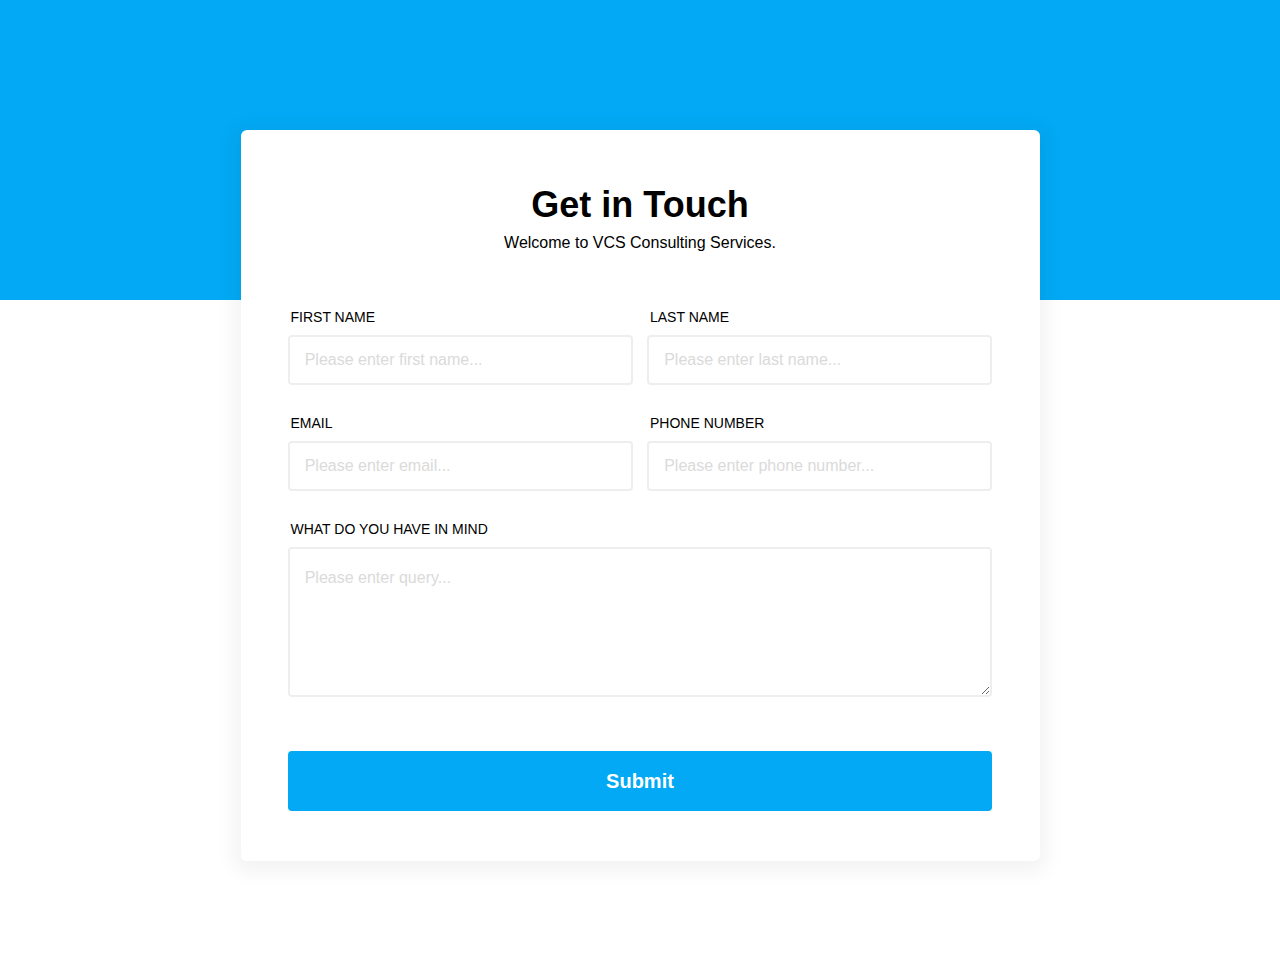
<file: contact.html>
<!DOCTYPE html>
<html lang="en">
<head>
    <meta charset="UTF-8">
    <meta name="viewport" content="width=device-width, initial-scale=1.0">
    <title>VCS Contact form</title>
    <link rel="stylesheet" href="contact.css">
    <link rel="stylesheet" href="responsive.css">
</head>
<body>
    <div class="contact_us_2">
        <div class="responsive-container-block big-container">
          <div class="blueBG"></div>
          <div class="responsive-container-block container">
            <form class="form-box" action="https://api.web3forms.com/submit" method="POST">
              <!-- Required Web3Forms fields -->
              <input type="hidden" name="access_key" value="04197d4b-3f8b-49df-b1d1-d9cf32ea26f7">
              

              <div class="container-block form-wrapper">
                <p class="text-blk contactus-head">Get in Touch</p>
                <p class="text-blk contactus-subhead">Welcome to VCS Consulting Services.</p>
                <div class="responsive-container-block">
                  <div class="responsive-cell-block wk-ipadp-6 wk-tab-12 wk-mobile-12 wk-desk-6" id="i10mt">
                    <p class="text-blk input-title">FIRST NAME</p>
                    <input class="input" id="ijowk" name="first_name" placeholder="Please enter first name..." required>
                  </div>
                  <div class="responsive-cell-block wk-desk-6 wk-ipadp-6 wk-tab-12 wk-mobile-12">
                    <p class="text-blk input-title">LAST NAME</p>
                    <input class="input" id="indfi" name="last_name" placeholder="Please enter last name..." required>
                  </div>
                  <div class="responsive-cell-block wk-desk-6 wk-ipadp-6 wk-tab-12 wk-mobile-12">
                    <p class="text-blk input-title">EMAIL</p>
                    <input class="input" id="ipmgh" name="email" placeholder="Please enter email..." required>
                  </div>
                  <div class="responsive-cell-block wk-desk-6 wk-ipadp-6 wk-tab-12 wk-mobile-12">
                    <p class="text-blk input-title">PHONE NUMBER</p>
                    <input class="input" id="imgis" name="phone" placeholder="Please enter phone number...">
                  </div>
                  <div class="responsive-cell-block wk-tab-12 wk-mobile-12 wk-desk-12 wk-ipadp-12" id="i634i">
                    <p class="text-blk input-title">WHAT DO YOU HAVE IN MIND</p>
                    <textarea class="textinput" id="i5vyy" name="message" placeholder="Please enter query..."></textarea>
                  </div>
                </div>
                <button class="submit-btn" type="submit">Submit</button>
              </div>
             
            </form>
          </div>
        </div>
      </div>
</body>
</html>
</file>
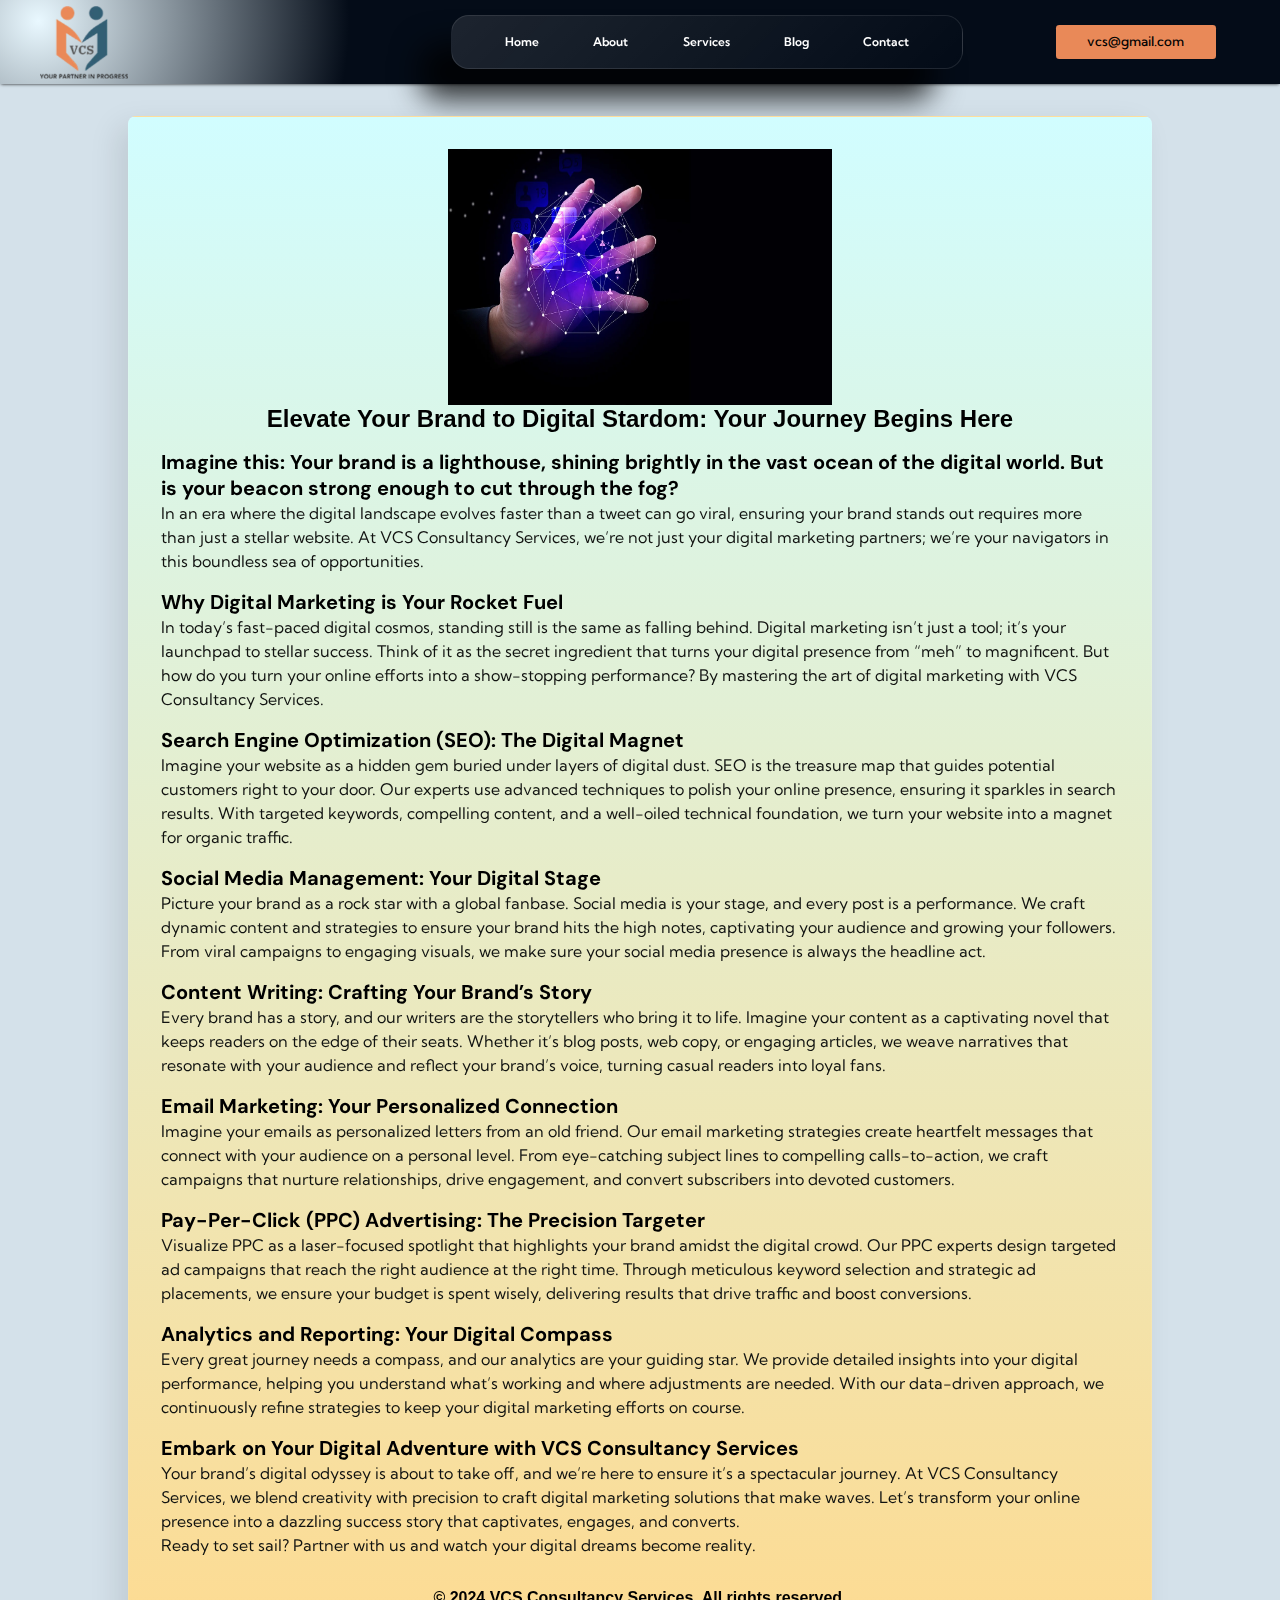
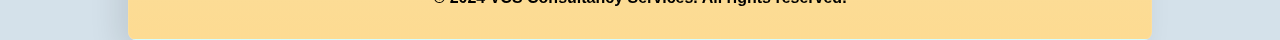
<file: dmblog.html>
<!DOCTYPE html>
<html lang="en">
<head>
    <meta charset="UTF-8">
    <meta name="viewport" content="width=device-width, initial-scale=1.0">
    <title>blog/digital marketing</title>
    <link rel="stylesheet" href="dmblog.css">
    <link
        href="https://fonts.googleapis.com/css2?family=Inter:ital,opsz,wght@0,14..32,100..900;1,14..32,100..900&display=swap"
        rel="stylesheet">
     <link href="https://fonts.googleapis.com/css2?family=Kumbh+Sans:wght@100..900&display=swap" rel="stylesheet">
     <link
        href="https://fonts.googleapis.com/css2?family=DM+Sans:ital,opsz,wght@0,9..40,100..1000;1,9..40,100..1000&display=swap"
        rel="stylesheet">
        <link rel="stylesheet" href="https://cdnjs.cloudflare.com/ajax/libs/font-awesome/6.6.0/css/all.min.css" integrity="sha512-Kc323vGBEqzTmouAECnVceyQqyqdsSiqLQISBL29aUW4U/M7pSPA/gEUZQqv1cwx4OnYxTxve5UMg5GT6L4JJg==" crossorigin="anonymous" referrerpolicy="no-referrer" />
</head>
<body>
    <div class="container">
        <div class="nav_bar">
            <div class="logo">
                <img src="assets/logo 1.webp" alt="">
            </div>
            
            <div class="nav_content">
                <div class="links">
                    <a href="index.html">Home</a>
                    <a href="index.html#about">About</a>
                    <a href="index.html#service">Services</a>
                    <a href="index.html#blog">Blog</a>
                    <a href="index.html#contact">Contact</a>
                    <i class="fa-solid fa-xmark" id="closebtn" onclick=closeMenu()></i>
                </div>
            </div>
            <div class="mail_btn">
                <button>vcs@gmail.com</button>
            </div>
            <div class="hamburger-menu" onclick="toggleMenu()">
                <i class="fa-solid fa-bars"></i>
            </div>
        </div>
        <div class="blog_page">
            <div class="bg">
                <img src="assets/appointment.webp" alt="">
            </div>
            <div class="header">
                <h4>Elevate Your Brand to Digital Stardom: Your Journey Begins Here</h4>
            </div>
            <div class="content">
                <div class="content1">
                    <h4>Imagine this: Your brand is a lighthouse, shining brightly in the vast ocean of the digital world. But is your beacon strong enough to cut through the fog?</h4>
                    <p>In an era where the digital landscape evolves faster than a tweet can go viral, ensuring your brand stands out requires more than just a stellar website. At VCS Consultancy Services, we’re not just your digital marketing partners; we’re your navigators in this boundless sea of opportunities.</p>
                </div>
                <div class="content2">
                    <h4>Why Digital Marketing is Your Rocket Fuel</h4>
                    <p>In today’s fast-paced digital cosmos, standing still is the same as falling behind. Digital marketing isn’t just a tool; it’s your launchpad to stellar success. Think of it as the secret ingredient that turns your digital presence from “meh” to magnificent. But how do you turn your online efforts into a show-stopping performance? By mastering the art of digital marketing with VCS Consultancy Services.</p>
                </div>
                <div class="content3">
                    <h4>Search Engine Optimization (SEO): The Digital Magnet</h4>
                    <p>Imagine your website as a hidden gem buried under layers of digital dust. SEO is the treasure map that guides potential customers right to your door. Our experts use advanced techniques to polish your online presence, ensuring it sparkles in search results. With targeted keywords, compelling content, and a well-oiled technical foundation, we turn your website into a magnet for organic traffic.</p>
                </div>
                <div class="content4">
                    <h4>Social Media Management: Your Digital Stage</h4>
                    <p>Picture your brand as a rock star with a global fanbase. Social media is your stage, and every post is a performance. We craft dynamic content and strategies to ensure your brand hits the high notes, captivating your audience and growing your followers. From viral campaigns to engaging visuals, we make sure your social media presence is always the headline act.</p>
                </div>
                <div class="content5">
                    <h4>Content Writing: Crafting Your Brand’s Story</h4>
                    <p>Every brand has a story, and our writers are the storytellers who bring it to life. Imagine your content as a captivating novel that keeps readers on the edge of their seats. Whether it’s blog posts, web copy, or engaging articles, we weave narratives that resonate with your audience and reflect your brand’s voice, turning casual readers into loyal fans.</p>
                </div>
                <div class="content01">
                    <h4>Email Marketing: Your Personalized Connection</h4>
                    <p>Imagine your emails as personalized letters from an old friend. Our email marketing strategies create heartfelt messages that connect with your audience on a personal level. From eye-catching subject lines to compelling calls-to-action, we craft campaigns that nurture relationships, drive engagement, and convert subscribers into devoted customers.</p>
                </div>
                <div class="content02">
                    <h4>Pay-Per-Click (PPC) Advertising: The Precision Targeter</h4>
                    <p>Visualize PPC as a laser-focused spotlight that highlights your brand amidst the digital crowd. Our PPC experts design targeted ad campaigns that reach the right audience at the right time. Through meticulous keyword selection and strategic ad placements, we ensure your budget is spent wisely, delivering results that drive traffic and boost conversions.</p>
                </div>
                <div class="content03">
                    <h4>Analytics and Reporting: Your Digital Compass</h4>
                    <p>Every great journey needs a compass, and our analytics are your guiding star. We provide detailed insights into your digital performance, helping you understand what’s working and where adjustments are needed. With our data-driven approach, we continuously refine strategies to keep your digital marketing efforts on course.</p>
                </div>
                <div class="content04">
                    <h4>Embark on Your Digital Adventure with VCS Consultancy Services</h4>
                    <p>Your brand’s digital odyssey is about to take off, and we’re here to ensure it’s a spectacular journey. At VCS Consultancy Services, we blend creativity with precision to craft digital marketing solutions that make waves. Let’s transform your online presence into a dazzling success story that captivates, engages, and converts.</p>
                    <p>Ready to set sail? Partner with us and watch your digital dreams become reality.</p>
                </div>
            </div>
            <footer>
                <h4>© 2024 VCS Consultancy Services. All rights reserved.</h4>
            </footer>
        </div>
    </div>
    <script src="script2.js"></script>
</body>
</html>
</file>
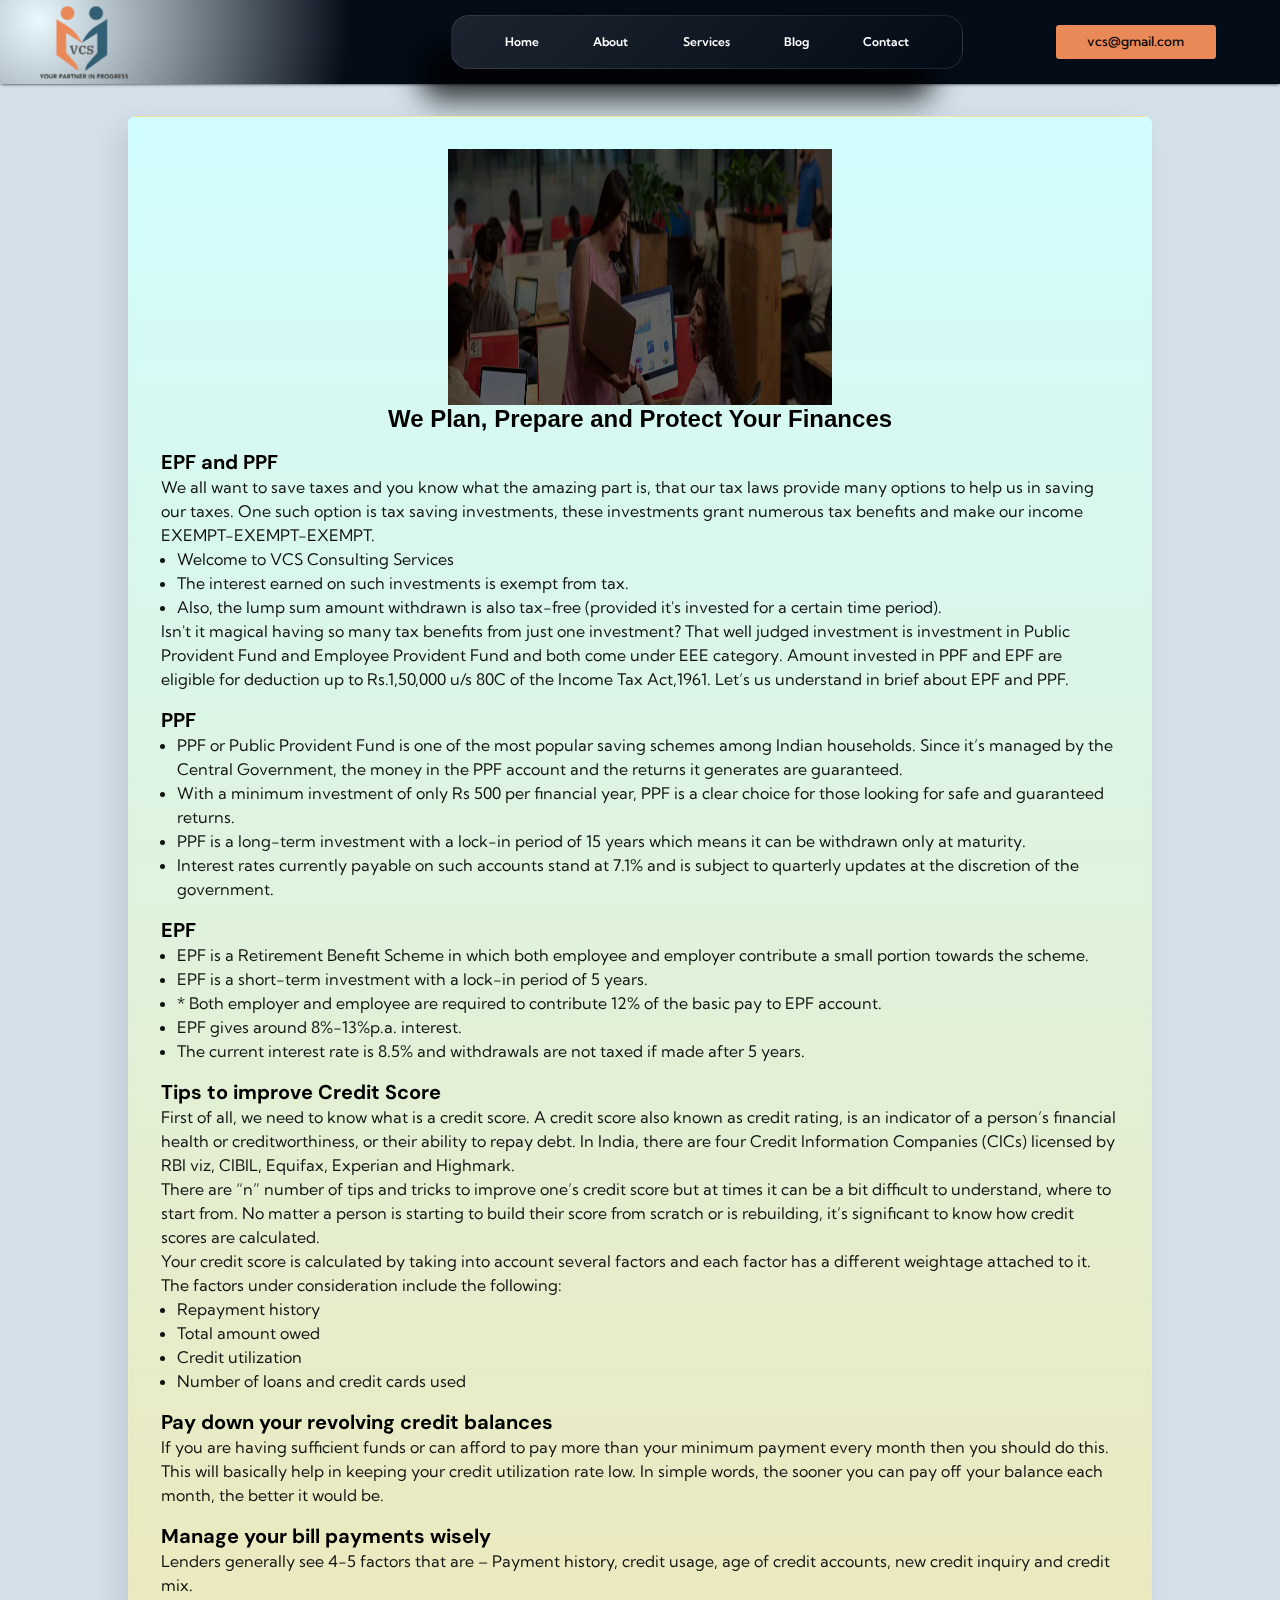
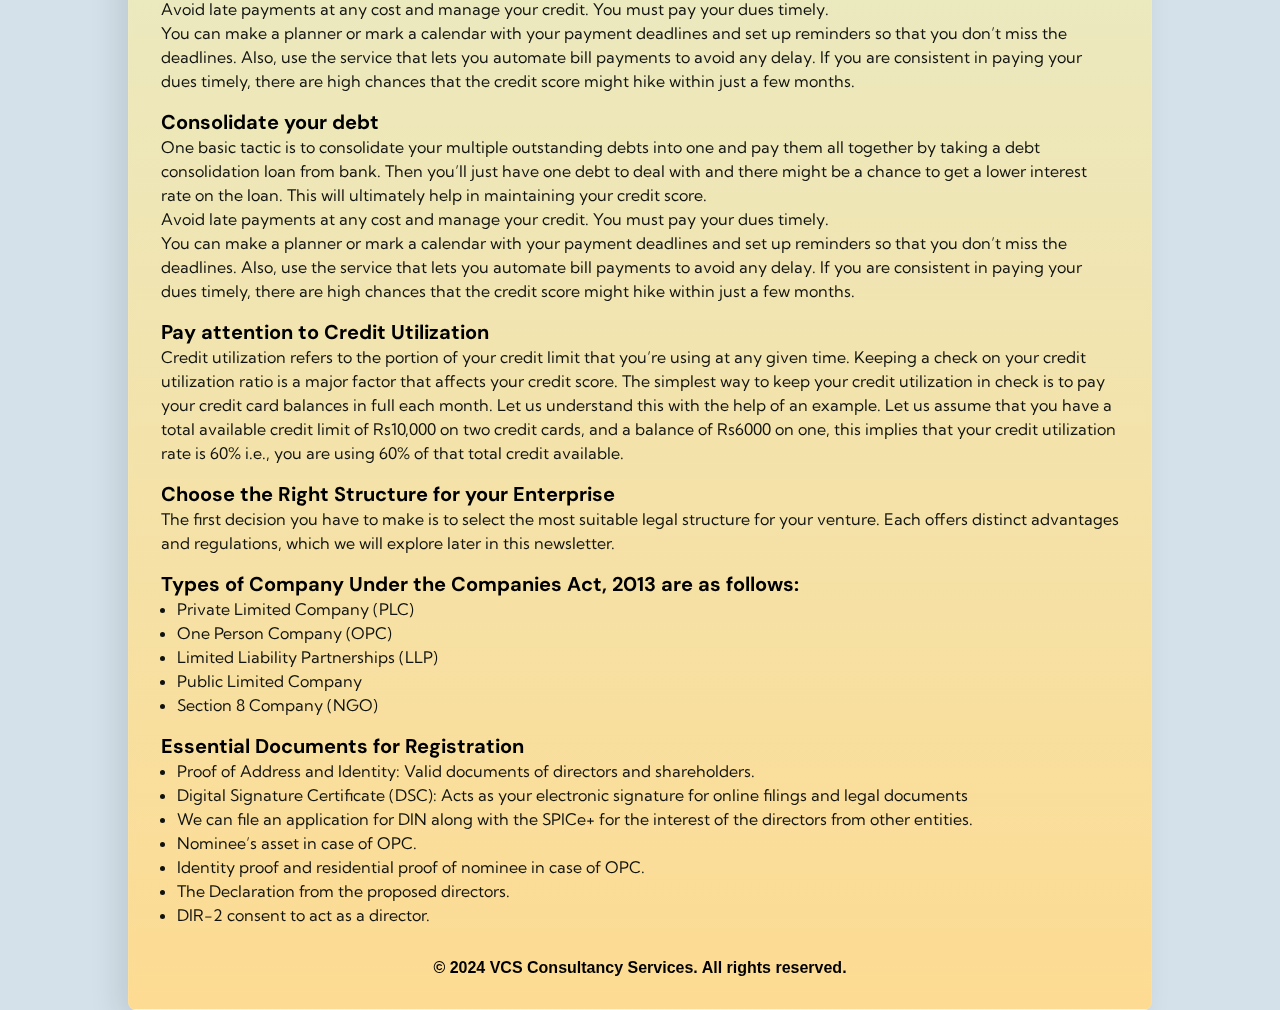
<file: financeblog.html>
<!DOCTYPE html>
<html lang="en">
<head>
    <meta charset="UTF-8">
    <meta name="viewport" content="width=device-width, initial-scale=1.0">
    <title>blog/digital marketing</title>
    <link rel="stylesheet" href="dmblog.css">
    <link
        href="https://fonts.googleapis.com/css2?family=Inter:ital,opsz,wght@0,14..32,100..900;1,14..32,100..900&display=swap"
        rel="stylesheet">
     <link href="https://fonts.googleapis.com/css2?family=Kumbh+Sans:wght@100..900&display=swap" rel="stylesheet">
     <link
        href="https://fonts.googleapis.com/css2?family=DM+Sans:ital,opsz,wght@0,9..40,100..1000;1,9..40,100..1000&display=swap"
        rel="stylesheet">
        <link rel="stylesheet" href="https://cdnjs.cloudflare.com/ajax/libs/font-awesome/6.6.0/css/all.min.css" integrity="sha512-Kc323vGBEqzTmouAECnVceyQqyqdsSiqLQISBL29aUW4U/M7pSPA/gEUZQqv1cwx4OnYxTxve5UMg5GT6L4JJg==" crossorigin="anonymous" referrerpolicy="no-referrer" />
</head>
<body>
    <div class="container">
        <div class="nav_bar">
            <div class="logo">
                <img src="assets/logo 1.webp" alt="">
            </div>
            
            <div class="nav_content">
                <div class="links">
                    <a href="index.html">Home</a>
                    <a href="index.html#about">About</a>
                    <a href="index.html#service">Services</a>
                    <a href="index.html#blog">Blog</a>
                    <a href="index.html#contact">Contact</a>
                    <i class="fa-solid fa-xmark" id="closebtn" onclick=closeMenu()></i>
                </div>
            </div>
            <div class="mail_btn">
                <button>vcs@gmail.com</button>
            </div>
            <div class="hamburger-menu" onclick="toggleMenu()">
                <i class="fa-solid fa-bars"></i>
            </div>
        </div>
        <div class="blog_page">
            <div class="bg">
                <img src="assets/page-bg.webp" alt="">
            </div>
            <div class="header">
                <h4>We Plan, Prepare and Protect Your Finances</h4>
            </div>
            <div class="content">
                <div class="content1">
                    <h4>EPF and PPF</h4>
                    <p>We all want to save taxes and you know what the amazing part is, that our tax laws provide many options to help us in saving our taxes.

                        One such option is tax saving investments, these investments grant numerous tax benefits and make our income EXEMPT-EXEMPT-EXEMPT.</p>
                    <ul>
                        <li>Welcome to VCS Consulting Services</li>
                        <li>The interest earned on such investments is exempt from tax.</li>
                        <li>Also, the lump sum amount withdrawn is also tax-free (provided it's invested for a certain time period).</li>
                        
                    </ul>
                    <p>Isn't it magical having so many tax benefits from just one investment?

                        That well judged investment is investment in Public Provident Fund and Employee Provident Fund and both come under EEE category.
                        
                        Amount invested in PPF and EPF are eligible for deduction up to Rs.1,50,000 u/s 80C of the Income Tax Act,1961.
                        
                        Let’s us understand in brief about EPF and PPF.</p>
                </div>
                <div class="content2">
                    <h4>PPF</h4>
                    <ul>
                        <li>PPF or Public Provident Fund is one of the most popular saving schemes among Indian households. Since it’s managed by the Central Government, the money in the PPF account and the returns it generates are guaranteed.</li>
                        <li>With a minimum investment of only Rs 500 per financial year, PPF is a clear choice for those looking for safe and guaranteed returns.</li>
                        <li>PPF is a long-term investment with a lock-in period of 15 years which means it can be withdrawn only at maturity.</li>
                        <li>Interest rates currently payable on such accounts stand at 7.1% and is subject to quarterly updates at the discretion of the government.</li>
                    </ul>
                </div>
                <div class="content3">
                    <h4>EPF</h4>
                    <ul>
                        <li>EPF is a Retirement Benefit Scheme in which both employee and employer contribute a small portion towards the scheme.</li>
                        <li>EPF is a short-term investment with a lock-in period of 5 years.</li>
                        <li>* Both employer and employee are required to contribute 12% of the basic pay to EPF account.</li>
                        <li>EPF gives around 8%-13%p.a. interest.</li>
                        <li>The current interest rate is 8.5% and withdrawals are not taxed if made after 5 years.</li>
                    </ul>
                </div>
                <div class="content4">
                    <h4>Tips to improve Credit Score</h4>
                    <p>First of all, we need to know what is a credit score.

                        A credit score also known as credit rating, is an indicator of a person’s financial health or creditworthiness, or their ability to repay debt.
                        
                        In India, there are four Credit Information Companies (CICs) licensed by RBI viz, CIBIL, Equifax, Experian and Highmark.</p>
                    <p>There are “n” number of tips and tricks to improve one’s credit score but at times it can be a bit difficult to understand, where to start from. No matter a person is starting to build their score from scratch or is rebuilding, it’s significant to know how credit scores are calculated.</p>
                    <p>Your credit score is calculated by taking into account several factors and each factor has a different weightage attached to it. The factors under consideration include the following:</p>
                    <ul>
                        <li>Repayment history</li>
                        <li>Total amount owed</li>
                        <li>Credit utilization</li>
                        <li>Number of loans and credit cards used</li>
                        
                    </ul>
                </div>
                <div class="content5">
                    <h4>Pay down your revolving credit balances</h4>
                    <p>If you are having sufficient funds or can afford to pay more than your minimum payment every month then you should do this. This will basically help in keeping your credit utilization rate low. In simple words, the sooner you can pay off your balance each month, the better it would be.</p>
                </div>
                <div class="content01">
                    <h4>Manage your bill payments wisely</h4>
                    <p>Lenders generally see 4-5 factors that are – Payment history, credit usage, age of credit accounts, new credit inquiry and credit mix.</p>
                    <p>Avoid late payments at any cost and manage your credit. You must pay your dues timely.</p>
                    <p>You can make a planner or mark a calendar with your payment deadlines and set up reminders so that you don’t miss the deadlines. Also, use the service that lets you automate bill payments to avoid any delay. If you are consistent in paying your dues timely, there are high chances that the credit score might hike within just a few months.</p>
                </div>
                <div class="content02">
                    <h4>Consolidate your debt</h4>
                    <p>One basic tactic is to consolidate your multiple outstanding debts into one and pay them all together by taking a debt consolidation loan from bank. Then you’ll just have one debt to deal with and there might be a chance to get a lower interest rate on the loan. This will ultimately help in maintaining your credit score.</p>
                    <p>Avoid late payments at any cost and manage your credit. You must pay your dues timely.</p>
                    <p>You can make a planner or mark a calendar with your payment deadlines and set up reminders so that you don’t miss the deadlines. Also, use the service that lets you automate bill payments to avoid any delay. If you are consistent in paying your dues timely, there are high chances that the credit score might hike within just a few months.</p>
                </div>
                <div class="content03">
                    <h4>Pay attention to Credit Utilization</h4>
                    <p>Credit utilization refers to the portion of your credit limit that you’re using at any given time. Keeping a check on your credit utilization ratio is a major factor that affects your credit score. The simplest way to keep your credit utilization in check is to pay your credit card balances in full each month.

                        Let us understand this with the help of an example. Let us assume that you have a total available credit limit of Rs10,000 on two credit cards, and a balance of Rs6000 on one, this implies that your credit utilization rate is 60% i.e., you are using 60% of that total credit available.</p>
                </div>
                <div class="content04">
                    <h4>Choose the Right Structure for your Enterprise</h4>
                    <p>The first decision you have to make is to select the most suitable legal structure for your venture. Each offers distinct advantages and regulations, which we will explore later in this newsletter.</p>
                   
                </div>
                <div class="content05">
                    <h4>Types of Company Under the Companies Act, 2013 are as follows:</h4>
                    <ul>
                        <li>Private Limited Company (PLC)</li>
                        <li>One Person Company (OPC)</li>
                        <li>Limited Liability Partnerships (LLP)</li>
                        <li>Public Limited Company</li>
                        <li>Section 8 Company (NGO)</li>
                    </ul>
                </div>
                <div class="content06">
                    <h4>Essential Documents for Registration</h4>
                    <ul>
                        <li>Proof of Address and Identity: Valid documents of directors and shareholders.</li>
                        <li>Digital Signature Certificate (DSC): Acts as your electronic signature for online filings and legal documents</li>
                        <li>We can file an application for DIN along with the SPICe+ for the interest of the directors from other entities.</li>
                        <li>Nominee’s asset in case of OPC.</li>
                        <li>Identity proof and residential proof of nominee in case of OPC.</li>
                        <li>The Declaration from the proposed directors.</li>
                        <li>DIR-2 consent to act as a director.</li>
                    </ul>
                </div>
            </div>
            <footer>
                <h4>© 2024 VCS Consultancy Services. All rights reserved.</h4>
            </footer>
        </div>
    </div>
    <script src="script2.js"></script>
</body>
</html>
</file>
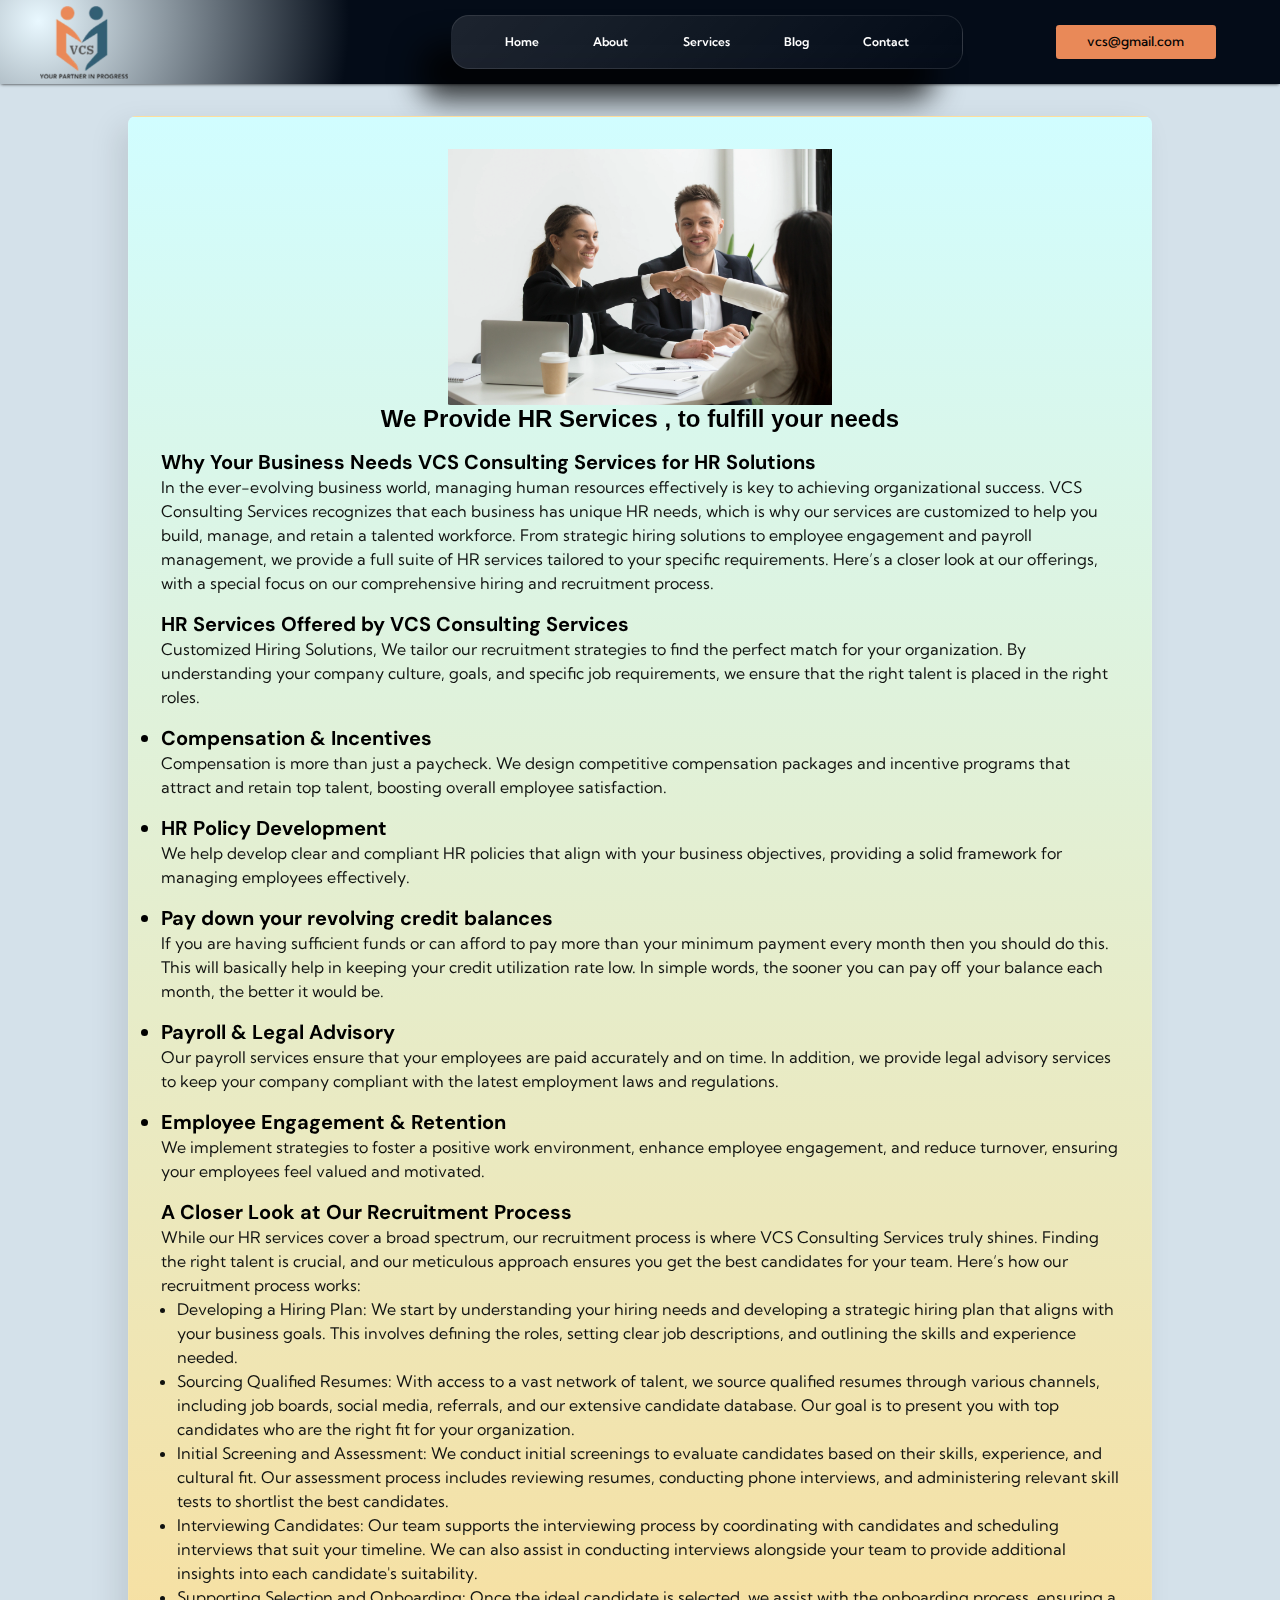
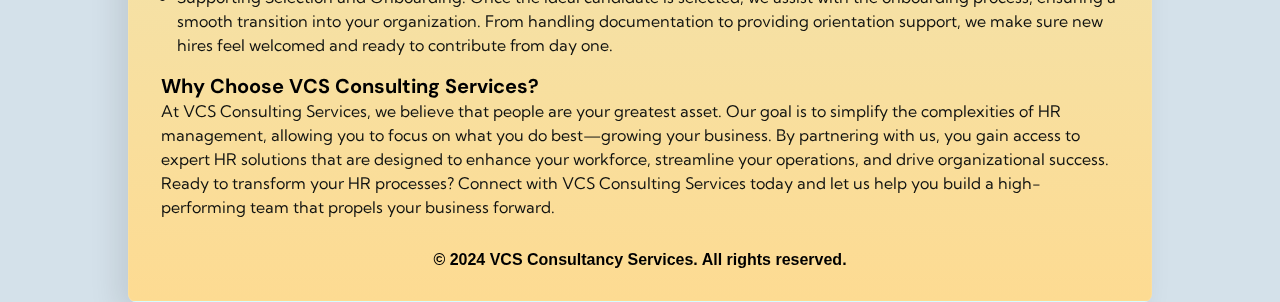
<file: hrblog.html>
<!DOCTYPE html>
<html lang="en">
<head>
    <meta charset="UTF-8">
    <meta name="viewport" content="width=device-width, initial-scale=1.0">
    <title>blog/digital marketing</title>
    <link rel="stylesheet" href="dmblog.css">
    <link
        href="https://fonts.googleapis.com/css2?family=Inter:ital,opsz,wght@0,14..32,100..900;1,14..32,100..900&display=swap"
        rel="stylesheet">
     <link href="https://fonts.googleapis.com/css2?family=Kumbh+Sans:wght@100..900&display=swap" rel="stylesheet">
     <link
        href="https://fonts.googleapis.com/css2?family=DM+Sans:ital,opsz,wght@0,9..40,100..1000;1,9..40,100..1000&display=swap"
        rel="stylesheet">
        <link rel="stylesheet" href="https://cdnjs.cloudflare.com/ajax/libs/font-awesome/6.6.0/css/all.min.css" integrity="sha512-Kc323vGBEqzTmouAECnVceyQqyqdsSiqLQISBL29aUW4U/M7pSPA/gEUZQqv1cwx4OnYxTxve5UMg5GT6L4JJg==" crossorigin="anonymous" referrerpolicy="no-referrer" />
</head>
<body>
    <div class="container">
        <div class="nav_bar">
            <div class="logo">
                <img src="assets/logo 1.webp" alt="">
            </div>
            
            <div class="nav_content">
                <div class="links">
                    <a href="index.html">Home</a>
                    <a href="index.html#about">About</a>
                    <a href="index.html#service">Services</a>
                    <a href="index.html#blog">Blog</a>
                    <a href="index.html#contact">Contact</a>
                    <i class="fa-solid fa-xmark" id="closebtn" onclick=closeMenu()></i>
                </div>
            </div>
            <div class="mail_btn">
                <button>vcs@gmail.com</button>
            </div>
            <div class="hamburger-menu" onclick="toggleMenu()">
                <i class="fa-solid fa-bars"></i>
            </div>
        </div>
        <div class="blog_page">
            <div class="bg">
                <img src="assets/hr-representatives-positively-greeting-female-job-candidate (1).webp" alt="">
            </div>
            <div class="header">
                <h4>We Provide HR Services , to fulfill your needs</h4>
            </div>
            <div class="content">
                <div class="content1">
                    <h4>Why Your Business Needs VCS Consulting Services for HR Solutions</h4>
                    <p>In the ever-evolving business world, managing human resources effectively is key to achieving organizational success. VCS Consulting Services recognizes that each business has unique HR needs, which is why our services are customized to help you build, manage, and retain a talented workforce. From strategic hiring solutions to employee engagement and payroll management, we provide a full suite of HR services tailored to your specific requirements. Here’s a closer look at our offerings, with a special focus on our comprehensive hiring and recruitment process.
                    </p>
                    
                     
                </div>
                <div class="content2">
                    <h4>HR Services Offered by VCS Consulting Services</h4>
                    <p>Customized Hiring Solutions,
                        We tailor our recruitment strategies to find the perfect match for your organization. By understanding your company culture, goals, and specific job requirements, we ensure that the right talent is placed in the right roles.
                        </p>
                </div>
                <div class="content3">
                    <h4><li> Compensation & Incentives</li></h4>
                    <p>Compensation is more than just a paycheck. We design competitive compensation packages and incentive programs that attract and retain top talent, boosting overall employee satisfaction.
                    </p>
                </div>
                <div class="content4">
                    <h4><li>HR Policy Development </li></h4>
                    <p>We help develop clear and compliant HR policies that align with your business objectives, providing a solid framework for managing employees effectively.
                    </p>
                </div>
                <div class="content5">
                    <h4><li>Pay down your revolving credit balances</li></h4>
                    <p>If you are having sufficient funds or can afford to pay more than your minimum payment every month then you should do this. This will basically help in keeping your credit utilization rate low. In simple words, the sooner you can pay off your balance each month, the better it would be.</p>
                </div>
                <div class="content01">
                    <h4><li>Payroll & Legal Advisory</li></h4>
                    <p>Our payroll services ensure that your employees are paid accurately and on time. In addition, we provide legal advisory services to keep your company compliant with the latest employment laws and regulations.
                    </p>
                </div>
                <div class="content02">
                    <h4><li>Employee Engagement & Retention</li></h4>
                    <p>We implement strategies to foster a positive work environment, enhance employee engagement, and reduce turnover, ensuring your employees feel valued and motivated.
                    </p>
                </div>
                <div class="content03">
                    <h4>A Closer Look at Our Recruitment Process</h4>
                     <p>While our HR services cover a broad spectrum, our recruitment process is where VCS Consulting Services truly shines. Finding the right talent is crucial, and our meticulous approach ensures you get the best candidates for your team. Here’s how our recruitment process works:</p>
                     <ul>
                        <li>Developing a Hiring Plan: We start by understanding your hiring needs and developing a strategic hiring plan that aligns with your business goals. This involves defining the roles, setting clear job descriptions, and outlining the skills and experience needed.
                        </li>
                        <li>Sourcing Qualified Resumes: With access to a vast network of talent, we source qualified resumes through various channels, including job boards, social media, referrals, and our extensive candidate database. Our goal is to present you with top candidates who are the right fit for your organization.
                        </li>
                        <li>Initial Screening and Assessment: We conduct initial screenings to evaluate candidates based on their skills, experience, and cultural fit. Our assessment process includes reviewing resumes, conducting phone interviews, and administering relevant skill tests to shortlist the best candidates.
                        </li>
                        <li>Interviewing Candidates: Our team supports the interviewing process by coordinating with candidates and scheduling interviews that suit your timeline. We can also assist in conducting interviews alongside your team to provide additional insights into each candidate's suitability.
                        </li>
                        <li>Supporting Selection and Onboarding: Once the ideal candidate is selected, we assist with the onboarding process, ensuring a smooth transition into your organization. From handling documentation to providing orientation support, we make sure new hires feel welcomed and ready to contribute from day one.
                        </li>
                        
                     </ul>
                </div>
                <div class="content04">
                    <h4>Why Choose VCS Consulting Services?</h4>
                    <p>At VCS Consulting Services, we believe that people are your greatest asset. Our goal is to simplify the complexities of HR management, allowing you to focus on what you do best—growing your business. By partnering with us, you gain access to expert HR solutions that are designed to enhance your workforce, streamline your operations, and drive organizational success.
                    </p>
                    <p>Ready to transform your HR processes? Connect with VCS Consulting Services today and let us help you build a high-performing team that propels your business forward.</p>
                   
                </div>
               
            </div>
            <footer>
                <h4>© 2024 VCS Consultancy Services. All rights reserved.</h4>
            </footer>
        </div>
    </div>
    <script src="script2.js"></script>
</body>
</html>
</file>
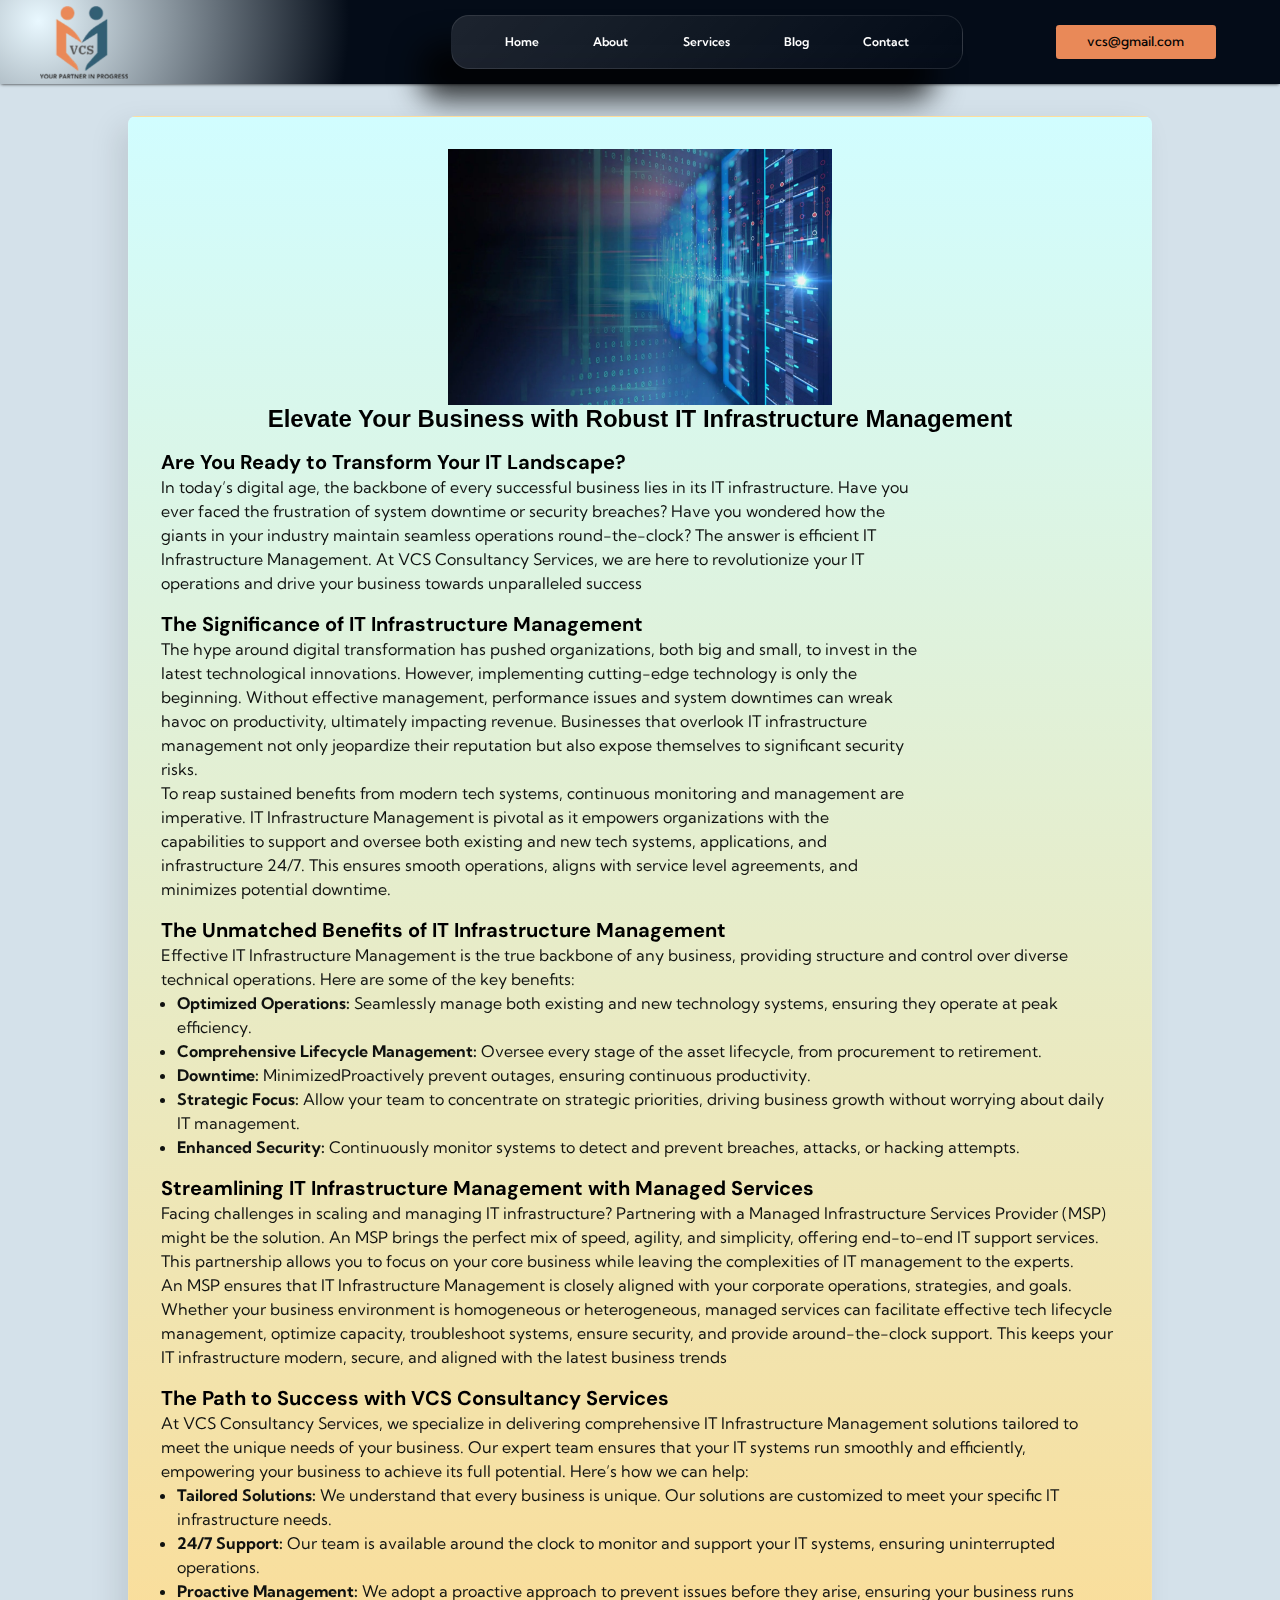
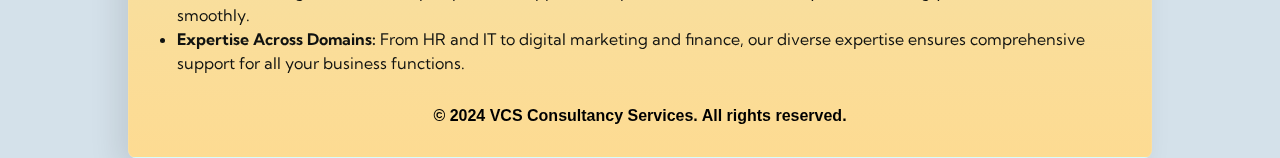
<file: it.html>
<!DOCTYPE html>
<html lang="en">
<head>
    <meta charset="UTF-8">
    <meta name="viewport" content="width=device-width, initial-scale=1.0">
    <title>blog/it</title>
    <link rel="stylesheet" href="dmblog.css">
    <link
        href="https://fonts.googleapis.com/css2?family=Inter:ital,opsz,wght@0,14..32,100..900;1,14..32,100..900&display=swap"
        rel="stylesheet">
     <link href="https://fonts.googleapis.com/css2?family=Kumbh+Sans:wght@100..900&display=swap" rel="stylesheet">
     <link
        href="https://fonts.googleapis.com/css2?family=DM+Sans:ital,opsz,wght@0,9..40,100..1000;1,9..40,100..1000&display=swap"
        rel="stylesheet">
        <link rel="stylesheet" href="https://cdnjs.cloudflare.com/ajax/libs/font-awesome/6.6.0/css/all.min.css" integrity="sha512-Kc323vGBEqzTmouAECnVceyQqyqdsSiqLQISBL29aUW4U/M7pSPA/gEUZQqv1cwx4OnYxTxve5UMg5GT6L4JJg==" crossorigin="anonymous" referrerpolicy="no-referrer" />
</head>
<body>
    <div class="container">
        <div class="nav_bar">
            <div class="logo">
                <img src="assets/logo 1.webp" alt="">
            </div>
            
            <div class="nav_content">
                <div class="links">
                    <a href="index.html">Home</a>
                    <a href="index.html#about">About</a>
                    <a href="index.html#service">Services</a>
                    <a href="index.html#blog">Blog</a>
                    <a href="index.html#contact">Contact</a>
                    <i class="fa-solid fa-xmark" id="closebtn" onclick=closeMenu()></i>
                </div>
            </div>
            <div class="mail_btn">
                <button>vcs@gmail.com</button>
            </div>
            <div class="hamburger-menu" onclick="toggleMenu()">
                <i class="fa-solid fa-bars"></i>
            </div>
        </div>
        <div class="blog_page">
            <div class="bg">
                <img src="assets/itk.webp" alt="">
            </div>
            <div class="header">
                <h4>Elevate Your Business with Robust IT Infrastructure Management</h4>
                
            </div>
            <div class="content">
                <div class="content1">
                    <h4>Are You Ready to Transform Your IT Landscape?</h4>
                    <p>In today’s digital age, the backbone of every successful business lies in its IT infrastructure. Have you <br>ever faced the frustration of system downtime or security breaches? Have you wondered how the <br> giants in your industry maintain seamless operations round-the-clock? The answer is efficient IT <br> Infrastructure Management. At VCS Consultancy Services, we are here to revolutionize your IT <br>operations and drive your business towards unparalleled success</p>
                </div>
                <div class="content2">
                    <h4>The Significance of IT Infrastructure Management</h4>
                    <p>The hype around digital transformation has pushed organizations, both big and small, to invest in the <br>latest technological innovations. However, implementing cutting-edge technology is only the <br> beginning. Without effective management, performance issues and system downtimes can wreak <br>havoc on productivity, ultimately impacting revenue. Businesses that overlook IT infrastructure <br> management not only jeopardize their reputation but also expose themselves to significant security <br> risks.
                        <p>To reap sustained benefits from modern tech systems, continuous monitoring and management are <br> imperative. IT Infrastructure Management is pivotal as it empowers organizations with the <br>capabilities to support and oversee both existing and new tech systems, applications, and <br> infrastructure 24/7. This ensures smooth operations, aligns with service level agreements, and <br> minimizes potential downtime.
                        </p>
                </div>
                <div class="content3">
                    <h4>The Unmatched Benefits of IT Infrastructure Management</h4>
                    <p>Effective IT Infrastructure Management is the true backbone of any business, providing structure and control over diverse technical operations. Here are some of the key benefits:</p>
                    <ul>
                        <li><span>Optimized Operations:</span> Seamlessly manage both existing and new technology systems, ensuring they operate at peak efficiency.</li>
                        <li><span>Comprehensive Lifecycle Management:</span> Oversee every stage of the asset lifecycle, from procurement to retirement.</li>
                        <li><span> Downtime: </span>MinimizedProactively prevent outages, ensuring continuous productivity.</li>
                        <li><span>Strategic Focus:</span> Allow your team to concentrate on strategic priorities, driving business growth without worrying about daily IT management.</li>
                        <li><span>Enhanced Security:</span> Continuously monitor systems to detect and prevent breaches, attacks, or hacking attempts.</li>
                    </ul>
                </div>
                <div class="content4">
                    <h4>Streamlining IT Infrastructure Management with Managed Services</h4>
                    <p>Facing challenges in scaling and managing IT infrastructure? Partnering with a Managed Infrastructure Services Provider (MSP) might be the solution. An MSP brings the perfect mix of speed, agility, and simplicity, offering end-to-end IT support services. This partnership allows you to focus on your core business while leaving the complexities of IT management to the experts.</p>
                    <p>An MSP ensures that IT Infrastructure Management is closely aligned with your corporate operations, strategies, and goals. Whether your business environment is homogeneous or heterogeneous, managed services can facilitate effective tech lifecycle management, optimize capacity, troubleshoot systems, ensure security, and provide around-the-clock support. This keeps your IT infrastructure modern, secure, and aligned with the latest business trends</p>
                </div>
                <div class="content5">
                    <h4>The Path to Success with VCS Consultancy Services</h4>
                    <p>At VCS Consultancy Services, we specialize in delivering comprehensive IT Infrastructure Management solutions tailored to meet the unique needs of your business. Our expert team ensures that your IT systems run smoothly and efficiently, empowering your business to achieve its full potential. Here’s how we can help:</p>
                    <ul>
                        <li><span>Tailored Solutions:</span> We understand that every business is unique. Our solutions are customized to meet your specific IT infrastructure needs.</li>
                        <li><span>24/7 Support:</span> Our team is available around the clock to monitor and support your IT systems, ensuring uninterrupted operations.</li>
                        <li><span>Proactive Management:</span> We adopt a proactive approach to prevent issues before they arise, ensuring your business runs smoothly.</li>
                        <li><span>Expertise Across Domains:</span> From HR and IT to digital marketing and finance, our diverse expertise ensures comprehensive support for all your business functions.</li>
                        
                    </ul>
                </div>
            </div>
            <footer>
                <h4>© 2024 VCS Consultancy Services. All rights reserved.</h4>
            </footer>
        </div>
    </div>
    <script src="script2.js"></script>
</body>
</html>
</file>
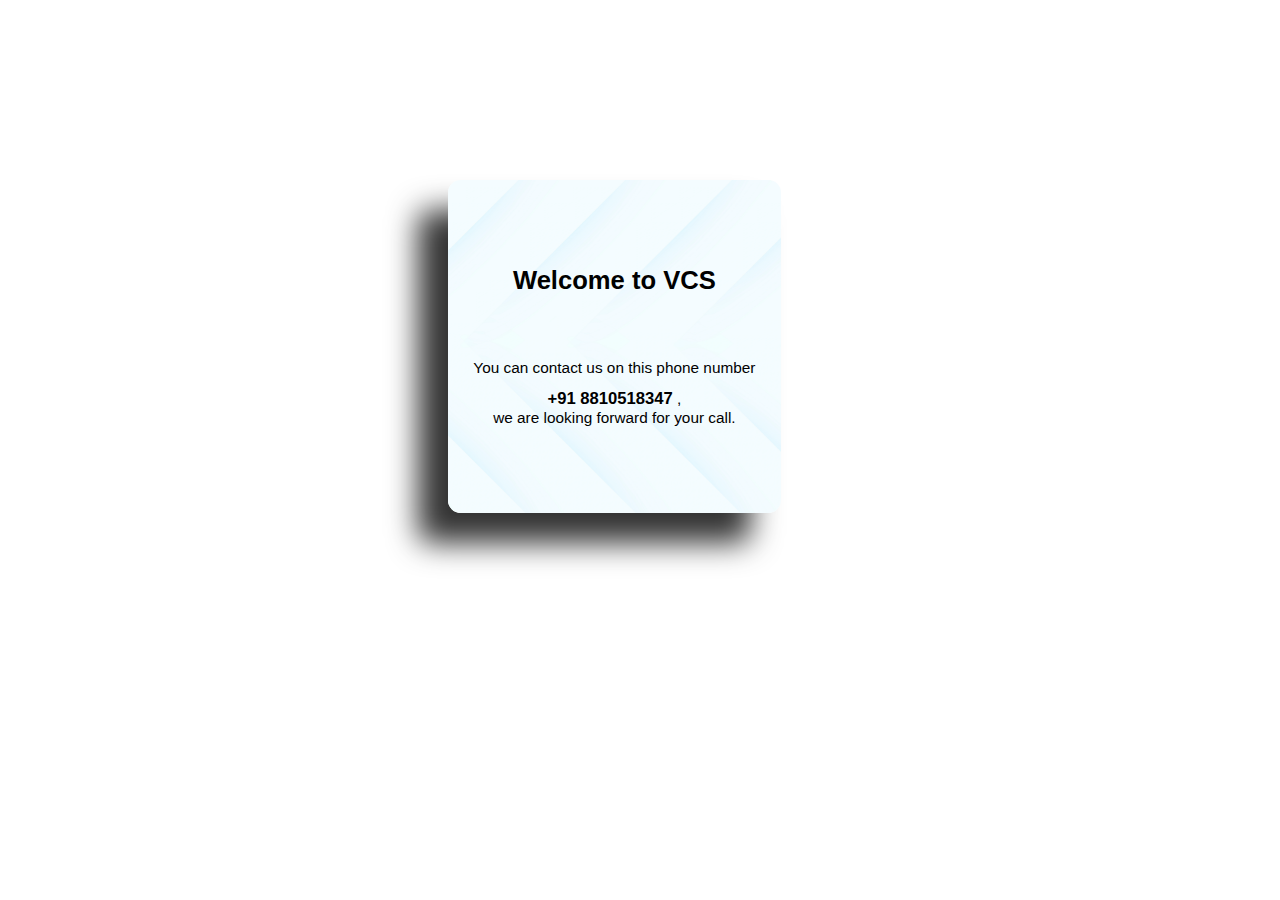
<file: popup.html>
<!DOCTYPE html>
<html lang="en">
<head>
    <meta charset="UTF-8">
    <meta name="viewport" content="width=device-width, initial-scale=1.0">
    <title>call</title>
    <link rel="stylesheet" href="pop.css">
</head>
<body>
    <div class="cont">
       <div class="head">
          <h4>Welcome to VCS</h4>
       </div>
       <div class="info">
         <p>You can contact us on this phone number</p>
         <p><span>+91 8810518347</span> , <br>we are looking forward for your call.</p>
       </div>
    </div>
</body>
</html>
</file>
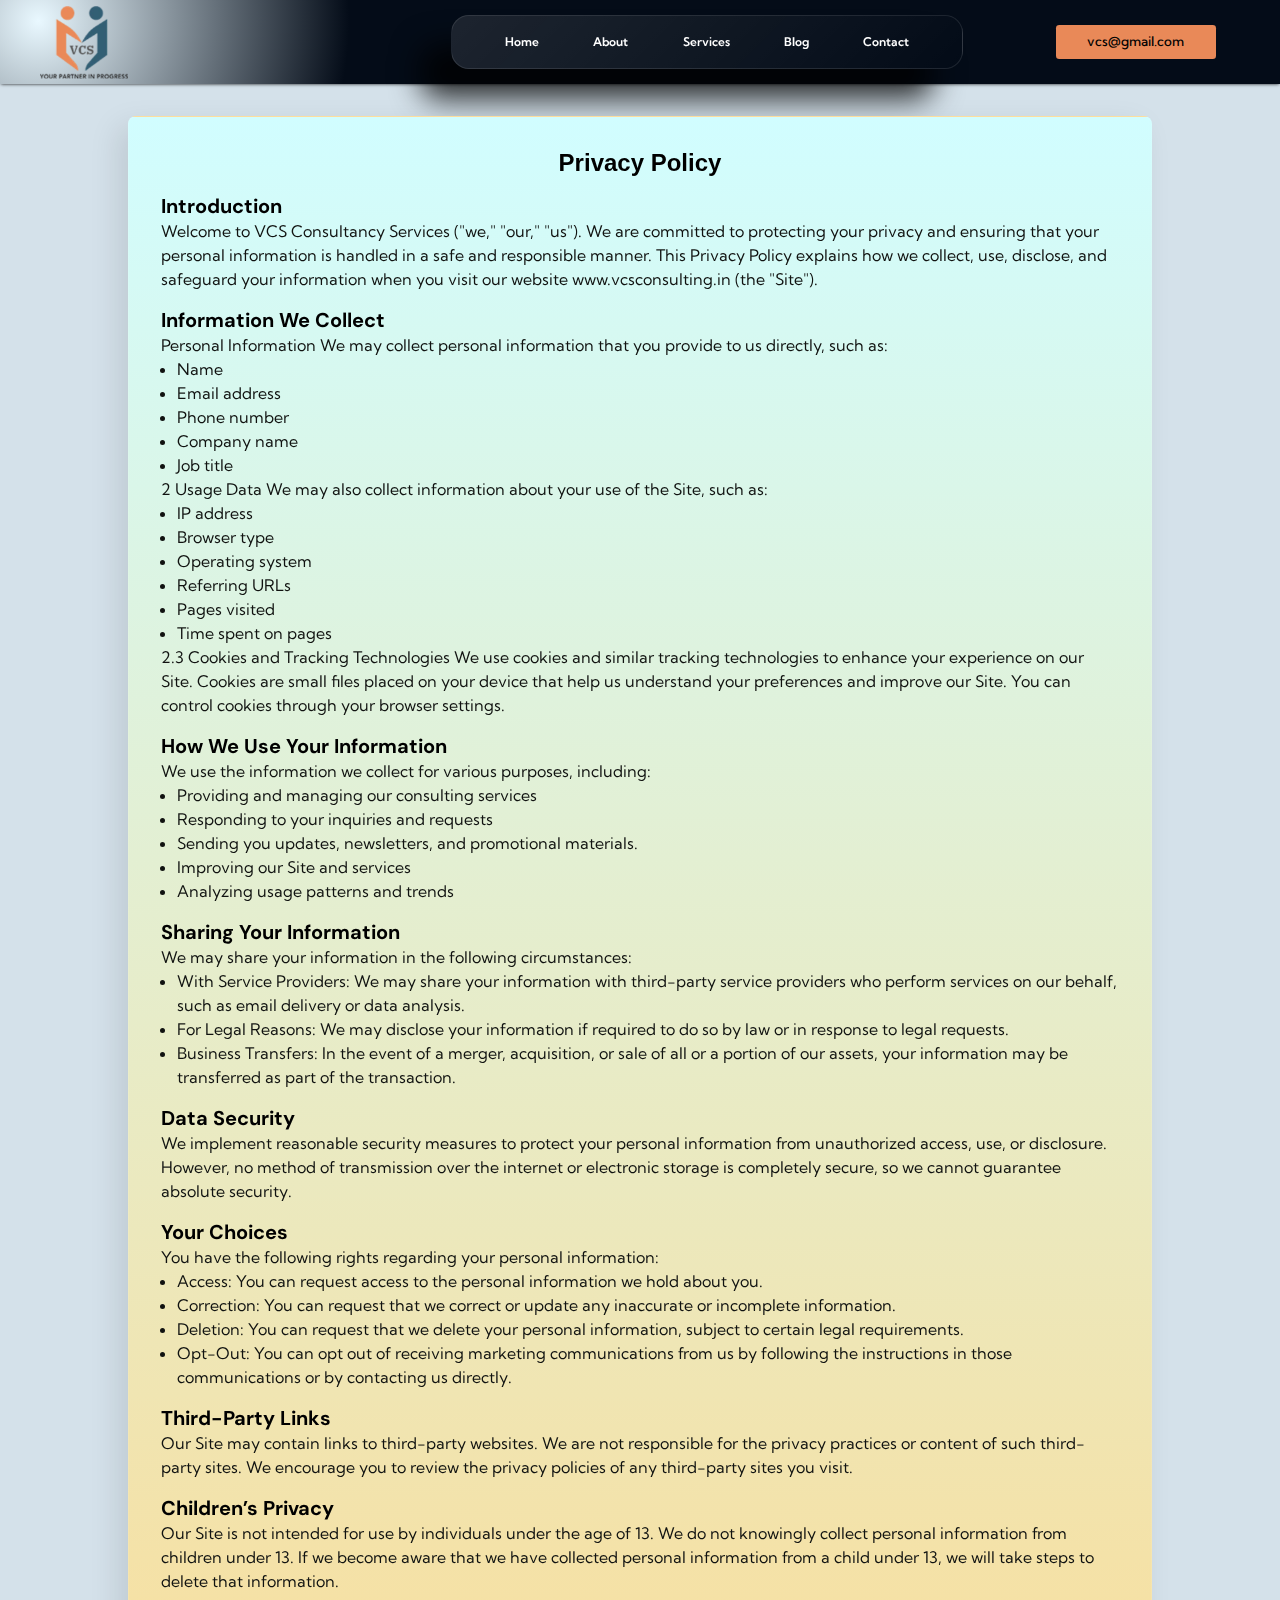
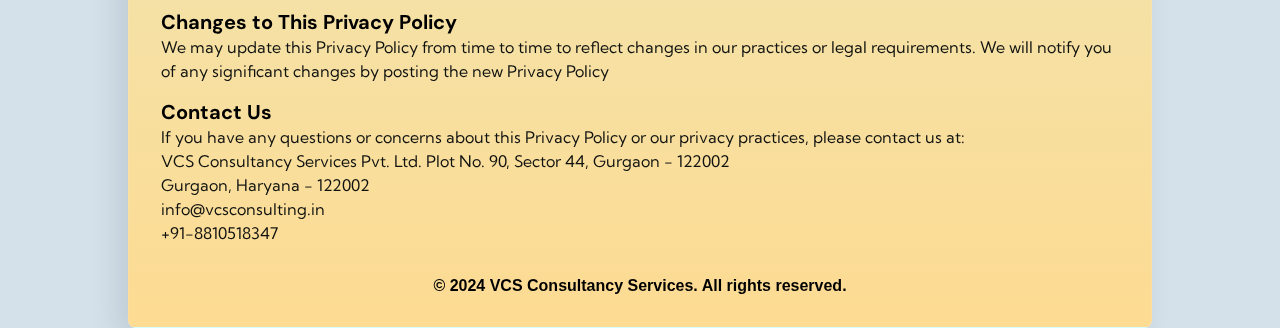
<file: privacy.html>
<!DOCTYPE html>
<html lang="en">
<head>
    <meta charset="UTF-8">
    <meta name="viewport" content="width=device-width, initial-scale=1.0">
    <title>blog/digital marketing</title>
    <link rel="stylesheet" href="dmblog.css">
    <link
        href="https://fonts.googleapis.com/css2?family=Inter:ital,opsz,wght@0,14..32,100..900;1,14..32,100..900&display=swap"
        rel="stylesheet">
     <link href="https://fonts.googleapis.com/css2?family=Kumbh+Sans:wght@100..900&display=swap" rel="stylesheet">
     <link
        href="https://fonts.googleapis.com/css2?family=DM+Sans:ital,opsz,wght@0,9..40,100..1000;1,9..40,100..1000&display=swap"
        rel="stylesheet">
        <link rel="stylesheet" href="https://cdnjs.cloudflare.com/ajax/libs/font-awesome/6.6.0/css/all.min.css" integrity="sha512-Kc323vGBEqzTmouAECnVceyQqyqdsSiqLQISBL29aUW4U/M7pSPA/gEUZQqv1cwx4OnYxTxve5UMg5GT6L4JJg==" crossorigin="anonymous" referrerpolicy="no-referrer" />
</head>
<body>
    <div class="container">
        <div class="nav_bar">
            <div class="logo">
                <img src="assets/logo 1.webp" alt="">
            </div>
            
            <div class="nav_content">
                <div class="links">
                    <a href="index.html">Home</a>
                    <a href="index.html#about">About</a>
                    <a href="index.html#service">Services</a>
                    <a href="index.html#blog">Blog</a>
                    <a href="index.html#contact">Contact</a>
                    <i class="fa-solid fa-xmark" id="closebtn" onclick=closeMenu()></i>
                </div>
            </div>
            <div class="mail_btn">
                <button>vcs@gmail.com</button>
            </div>
            <div class="hamburger-menu" onclick="toggleMenu()">
                <i class="fa-solid fa-bars"></i>
            </div>
        </div>
        <div class="blog_page">
            
            <div class="header">
                <h4>Privacy Policy</h4>
            </div>
            <div class="content">
                <div class="content1">
                    <h4>Introduction</h4>
                    <p>Welcome to VCS Consultancy Services ("we," "our," "us"). We are committed to protecting your privacy and ensuring that your personal information is handled in a safe and responsible manner. This Privacy Policy explains how we collect, use, disclose, and safeguard your information when you visit our website www.vcsconsulting.in (the "Site").</p>
                    
                </div>
                <div class="content2">
                    <h4>Information We Collect</h4>
                    <p>Personal Information We may collect personal information that you provide to us directly, such as:</p>
                    <ul>
                        <li>Name</li>
                        <li>Email address</li>
                        <li>Phone number</li>
                        <li>Company name</li>
                        <li>Job title</li>
                    </ul>
                    <p>2 Usage Data We may also collect information about your use of the Site, such as:</p>
                    <ul>
                        <li> IP address</li>
                        <li>Browser type</li>
                        <li>Operating system</li>
                        <li>Referring URLs</li>
                        <li>Pages visited</li>
                        <li>Time spent on pages</li>
                        
                    </ul>
                    <p>2.3 Cookies and Tracking Technologies We use cookies and similar tracking technologies to enhance your experience on our Site. Cookies are small files placed on your device that help us understand your preferences and improve our Site. You can control cookies through your browser settings.</p>
                </div>
                <div class="content3">
                    <h4>How We Use Your Information</h4>
                    <p>We use the information we collect for various purposes, including:</p>
                    <ul>
                        <li>Providing and managing our consulting services</li>
                        <li> Responding to your inquiries and requests</li>
                        <li>Sending you updates, newsletters, and promotional materials.</li>
                        <li>Improving our Site and services</li>
                        <li>Analyzing usage patterns and trends</li>
                    </ul>
                </div>
                <div class="content4">
                    <h4>Sharing Your Information</h4>
                    <p>We may share your information in the following circumstances:</p>
                    <ul>
                       
                     <li>With Service Providers: We may share your information with third-party service providers who perform services on our behalf, such as email delivery or data analysis.</li>
                     <li>For Legal Reasons: We may disclose your information if required to do so by law or in response to legal requests.</li>
                     <li>Business Transfers: In the event of a merger, acquisition, or sale of all or a portion of our assets, your information may be transferred as part of the transaction.</li>
                        
                    </ul>
                </div>
                <div class="content5">
                    <h4> Data Security</h4>
                    <p>We implement reasonable security measures to protect your personal information from unauthorized access, use, or disclosure. However, no method of transmission over the internet or electronic storage is completely secure, so we cannot guarantee absolute security.</p>
                </div>
                <div class="content01">
                    <h4> Your Choices</h4>
                    <p>You have the following rights regarding your personal information:</p>
                    <ul>
                        <li>Access: You can request access to the personal information we hold about you.</li>
                        <li>Correction: You can request that we correct or update any inaccurate or incomplete information.</li>
                        <li>Deletion: You can request that we delete your personal information, subject to certain legal requirements.</li>
                        <li>Opt-Out: You can opt out of receiving marketing communications from us by following the instructions in those communications or by contacting us directly.</li>
                    </ul>
                </div>
                <div class="content02">
                    <h4>Third-Party Links</h4>
                    <p>Our Site may contain links to third-party websites. We are not responsible for the privacy practices or content of such third-party sites. We encourage you to review the privacy policies of any third-party sites you visit.</p>
                </div>
                <div class="content03">
                    <h4>Children’s Privacy</h4>
                    <p>Our Site is not intended for use by individuals under the age of 13. We do not knowingly collect personal information from children under 13. If we become aware that we have collected personal information from a child under 13, we will take steps to delete that information.</p>
                </div>
                <div class="content04">
                    <h4>Changes to This Privacy Policy</h4>
                    <p>We may update this Privacy Policy from time to time to reflect changes in our practices or legal requirements. We will notify you of any significant changes by posting the new Privacy Policy</p>
                   
                </div>
                <div class="content05">
                    <h4>Contact Us</h4>
                    <p>If you have any questions or concerns about this Privacy Policy or our privacy practices, please contact us at:</p>
                    <p>VCS Consultancy Services Pvt. Ltd.
                        Plot No. 90, Sector 44, Gurgaon - 122002 <br>
                        Gurgaon, Haryana - 122002 <br>
                        info@vcsconsulting.in</p>
                    <p>+91-8810518347</p>
                </div>
                
            </div>
            <footer>
                <h4>© 2024 VCS Consultancy Services. All rights reserved.</h4>
            </footer>
        </div>
    </div>
    <script src="script2.js"></script>
</body>
</html>
</file>
<file: contact.css>
.contact_us_2 * {
    font-family: Nunito, sans-serif;
  }
  
  .contact_us_2 .text-blk {
    margin-top: 0px;
    margin-right: 0px;
    margin-bottom: 0px;
    margin-left: 0px;
    line-height: 25px;
  }
  
  .contact_us_2 .responsive-cell-block {
    min-height: 75px;
  }
  
  .contact_us_2 input:focus {
    outline-color: initial;
    outline-style: none;
    outline-width: initial;
  }
  
  .contact_us_2 .container-block {
    min-height: 75px;
    width: 100%;
    padding-top: 10px;
    padding-right: 10px;
    padding-bottom: 10px;
    padding-left: 10px;
    display: block;
  }
  
  .contact_us_2 .submit-btn:hover {
    background-image: initial;
    background-position-x: initial;
    background-position-y: initial;
    background-size: initial;
    background-repeat-x: initial;
    background-repeat-y: initial;
    background-attachment: initial;
    background-origin: initial;
    background-clip: initial;
    background-color: #0381fe;
  }
  
  .contact_us_2 .responsive-container-block {
    min-height: 75px;
    height: fit-content;
    width: 100%;
    display: flex;
    flex-wrap: wrap;
    justify-content: flex-start;
    margin-top: 0px;
    margin-right: auto;
    margin-bottom: 50px;
    margin-left: auto;
    padding-top: 0px;
    padding-right: 0px;
    padding-bottom: 0px;
    padding-left: 0px;
  }
  
  .contact_us_2 .responsive-container-block.big-container {
    padding-top: 10px;
    padding-right: 30px;
    padding-bottom: 10px;
    padding-left: 30px;
    position: relative;
    height: auto;
  }
  
  .contact_us_2 .responsive-container-block.container {
    position: static;
    min-height: 75px;
    flex-direction: column;
    z-index: 2;
    max-width: 800px;
    margin-top: 120px;
    margin-right: auto;
    margin-bottom: 50px;
    margin-left: auto;
  }
  
  .contact_us_2 .container-block.form-wrapper {
    background-color: white;
    max-width: 799px;
    text-align: center;
    padding-top: 50px;
    padding-right: 40px;
    padding-bottom: 50px;
    padding-left: 40px;
    box-shadow: rgba(0, 0, 0, 0.05) 0px 4px 20px 7px;
    border-top-left-radius: 6px;
    border-top-right-radius: 6px;
    border-bottom-right-radius: 6px;
    border-bottom-left-radius: 6px;
    margin-top: 0px;
    margin-right: auto;
    margin-bottom: 0px;
    margin-left: auto;
  }
  
  .contact_us_2 .text-blk.contactus-head {
    font-size: 36px;
    line-height: 50px;
    font-weight: 900;
  }
  
  .contact_us_2 .text-blk.contactus-subhead {
    color:black;
    margin-top: 0px;
    margin-right: 0px;
    margin-bottom: 50px;
    margin-left: 0px;
  }
  
  .contact_us_2 .responsive-cell-block.wk-desk-6.wk-ipadp-6.wk-tab-12.wk-mobile-12 {
    margin-top: 0px;
    margin-right: 0px;
    margin-bottom: 26px;
    margin-left: 0px;
    min-height: 50px;
  }
  
  .contact_us_2 .input {
    width: 96%;
    height: 50px;
    padding-top: 1px;
    padding-right: 15px;
    padding-bottom: 1px;
    padding-left: 15px;
    border-top-width: 2px;
    border-right-width: 2px;
    border-bottom-width: 2px;
    border-left-width: 2px;
    border-top-style: solid;
    border-right-style: solid;
    border-bottom-style: solid;
    border-left-style: solid;
    border-top-color: #eeeeee;
    border-right-color: #eeeeee;
    border-bottom-color: #eeeeee;
    border-left-color: #eeeeee;
    border-image-source: initial;
    border-image-slice: initial;
    border-image-width: initial;
    border-image-outset: initial;
    border-image-repeat: initial;
    font-size: 16px;
    color: black;
    border-top-left-radius: 4px;
    border-top-right-radius: 4px;
    border-bottom-right-radius: 4px;
    border-bottom-left-radius: 4px;
  }
  
  .contact_us_2 .textinput {
    width: 98%;
    min-height: 150px;
    padding-top: 20px;
    padding-right: 15px;
    padding-bottom: 20px;
    padding-left: 15px;
    border-top-width: 2px;
    border-right-width: 2px;
    border-bottom-width: 2px;
    border-left-width: 2px;
    border-top-style: solid;
    border-right-style: solid;
    border-bottom-style: solid;
    border-left-style: solid;
    border-top-color: #eeeeee;
    border-right-color: #eeeeee;
    border-bottom-color: #eeeeee;
    border-left-color: #eeeeee;
    border-image-source: initial;
    border-image-slice: initial;
    border-image-width: initial;
    border-image-outset: initial;
    border-image-repeat: initial;
    font-size: 16px;
    border-top-left-radius: 4px;
    border-top-right-radius: 4px;
    border-bottom-right-radius: 4px;
    border-bottom-left-radius: 4px;
  }
  
  .contact_us_2 .submit-btn {
    width: 98%;
    background-color: #03a9f4;
    height: 60px;
    font-size: 20px;
    font-weight: 700;
    color: white;
    border-top-width: 0px;
    border-right-width: 0px;
    border-bottom-width: 0px;
    border-left-width: 0px;
    border-top-style: outset;
    border-right-style: outset;
    border-bottom-style: outset;
    border-left-style: outset;
    border-top-color: #767676;
    border-right-color: #767676;
    border-bottom-color: #767676;
    border-left-color: #767676;
    border-image-source: initial;
    border-image-slice: initial;
    border-image-width: initial;
    border-image-outset: initial;
    border-image-repeat: initial;
    border-top-left-radius: 4px;
    border-top-right-radius: 4px;
    border-bottom-right-radius: 4px;
    border-bottom-left-radius: 4px;
    cursor: pointer;
  }
  
  .contact_us_2 .form-box {
    margin-top: 0px;
    margin-right: auto;
    margin-bottom: 0px;
    margin-left: auto;
  }
  
  .contact_us_2 .social-media-links {
    width: 250px;
    display: flex;
    justify-content: space-evenly;
    margin-top: 50px;
    margin-right: auto;
    margin-bottom: 0px;
    margin-left: auto;
  }
  
  .contact_us_2 .link-img {
    width: 30px;
    height: 30px;
  }
  
  .contact_us_2 .text-blk.input-title {
    text-align: left;
    padding-top: 0px;
    padding-right: 0px;
    padding-bottom: 0px;
    padding-left: 10px;
    font-size: 14px;
    margin-top: 0px;
    margin-right: 0px;
    margin-bottom: 5px;
    margin-left: 0px;
    color:black;
  }
  
  .contact_us_2 ::placeholder {
    color: #dadada;
  }
  
  .contact_us_2 .blueBG {
    position: absolute;
    width: 100%;
    left: 0px;
    top: 0px;
    height: 300px;
    background-color: #03a9f4;
  }
  
  @media (max-width: 768px) {
    .contact_us_2 .submit-btn {
      width: 100%;
    }
  
    .contact_us_2 .input {
      width: 100%;
    }
  
    .contact_us_2 .textinput {
      width: 100%;
    }
  
    .contact_us_2 .container-block.form-wrapper {
      margin-top: 80px;
      margin-right: 0px;
      margin-bottom: 0px;
      margin-left: 0px;
    }
  
    .contact_us_2 .text-blk.input-title {
      padding-top: 0px;
      padding-right: 0px;
      padding-bottom: 0px;
      padding-left: 0px;
    }
  
    .contact_us_2 .responsive-container-block.container {
      margin-top: 80px;
      margin-right: 0px;
      margin-bottom: 50px;
      margin-left: 0px;
    }
  
    .contact_us_2 .container-block.form-wrapper {
      margin-top: 0px;
      margin-right: 0px;
      margin-bottom: 0px;
      margin-left: 0px;
    }
  
    .contact_us_2 .text-blk.contactus-head {
      font-size: 30px;
      line-height: 40px;
    }
  }
  
  @media (max-width: 500px) {
    .contact_us_2 .container-block.form-wrapper {
      padding-top: 50px;
      padding-right: 15px;
      padding-bottom: 50px;
      padding-left: 15px;
    }
  
    .contact_us_2 .container-block.form-wrapper {
      margin-top: 60px;
      margin-right: 0px;
      margin-bottom: 0px;
      margin-left: 0px;
    }
  
    .contact_us_2 .responsive-cell-block.wk-ipadp-6.wk-tab-12.wk-mobile-12.wk-desk-6 {
      margin-top: 0px;
      margin-right: 0px;
      margin-bottom: 15px;
      margin-left: 0px;
    }
  
    .contact_us_2 .responsive-container-block {
      margin-top: 0px;
      margin-right: 0px;
      margin-bottom: 35px;
      margin-left: 0px;
    }
  
    .contact_us_2 .text-blk.input-title {
      font-size: 12px;
    }
  
    .contact_us_2 .responsive-container-block.container {
      margin-top: 50px;
      margin-right: 0px;
      margin-bottom: 50px;
      margin-left: 0px;
    }
  
    .contact_us_2 .container-block.form-wrapper {
      margin-top: 0px;
      margin-right: 0px;
      margin-bottom: 0px;
      margin-left: 0px;
    }
  
    .contact_us_2 .responsive-container-block.big-container {
      padding-top: 10px;
      padding-right: 20px;
      padding-bottom: 10px;
      padding-left: 20px;
    }
  
    .contact_us_2 .text-blk.contactus-head {
      font-size: 26px;
      line-height: 34px;
    }
  
    .contact_us_2 .input {
      height: 45px;
    }
  }
</file>
<file: responsive.css>
@media(max-width:600px) {
  body{
     overflow-x: hidden;  
  }
a.stickywhatsapp{
 display: none;
}
.sticky-button {
  position: fixed;
  top: 10px;
  right: 10px;
  width: 50px;
  height: 50px;
  background-color: #28a745; /* Green for the button */
  color: white;
  border: none;
  border-radius: 50%;
  display: flex;
  align-items: center;
  justify-content: center;
  z-index: 9999; /* Ensure it stays on top */
  cursor: pointer;
  margin-right: 20rem;
  margin-top: 5rem;
}
.sticky-button i{
  font-size: 2rem;
}
.nav_content{
  display: none;
}
.nav_bar{
  width: 100vw;
  height: 10vh;
  justify-content: space-between;
}

.logo img {
  width: 3rem;
  height: 2.7rem;
}

.hamburger-menu {
    display: flex;
    z-index: 999;
    padding-right: 2rem;
}
.mail_btn button{
  width: 10rem;
  height: 3rem;
  font-size:0.8rem;
}
.mail_btn button i{
  font-size: 1rem;
}
#sidebar{
  width: 50vw;
  margin-right: 20rem;
}
#sidebar .navcontent{
  padding-left: 3vw;
}
 #sidebar .navcontent a{
  font-size: 1.2rem;
  margin-top: 0.5rem;
  font-weight: 600;
}
#sidebar .navcontent i{
  font-size: 1.2rem;
  margin-top: 0.5rem;
  font-weight: 600;
}
.lines hr{
  display: none;
}


.arrow1,  .arrow1_1 {
        display: none; /* Hide arrow buttons on mobile */
    }
    .arrow2{
      -webkit-transform: translateY(30vh);
        transform: translateY(30vh);
        margin-left:37vh;
        width: 13vw;
        height: 13vw;
        bottom: 0;
        
    }
    .arrow2 img{
        width: 5vw;
        height: 3vw;
    }

    .slider {
        height: 100vh; /* Adjust height for mobile */
    }
    .slide{
      height: 80vh;
    }
    
    .abt_img img{
        width: 60vw;
        height: 30vh;
    }
    .border{
        display: none;
    }
    .fdback_img img{
        display: none;
    }
    .rating img{
        width: 10vw;
    }
    .imgs img{
        width: 12vw;
    }
    .design1 img{
        display: none;
    }

    .slide {
        flex-direction: column-reverse;
        -webkit-flex-direction: column-reverse;
        height: auto;
        align-items: center;
        justify-content: center;
        padding-bottom: 4vh;
        
       
    }
    .info,.info1,.info2{
        display: flex;
        flex-direction: column;
        -webkit-flex-direction: column;
        justify-content: center;
        align-items: center;
        
    }
   
    .info, .info1, .info2 {
        max-width: 90vw;
        
        margin-left: 0;
        
        text-align: center;
    }
    .info1{
        margin-top: -10vh;
    }
    .info h1{
        font-size: 6vw;
        
        margin-top: 35vh;
        text-align: start;
        line-height: 9vw;
        transform: translateY(17vh);
        -webkit-transform: translateY(17vh);
    }
    
    
    .info1 h1 {
        /* font-size:6.3vw;
        margin-top: 25vh;
        line-height: 10vw;
        text-align: start;
        transform: translateY(9vh); */
        font-size: 6vw;
        margin-top: 10vh;
        text-align: start;
        line-height: 9vw;
        transform: translateY(17vh);
        -webkit-transform: translateY(17vh);
    }
    .info2 h1{
        /* font-size: 7vw;
        line-height: 9vw;
        text-align: start;
        transform: translateY(22vh); */
        font-size: 6vw;
        margin-top: 25vh;
        text-align: start;
        line-height: 9vw;
        transform: translateY(17vh);
        -webkit-transform: translateY(17vh);
    }
    /* .info2{
        margin-top: -10vh;
    } */
    
    .info p{
        font-size: 4vw;
        line-height: 7vw;
        text-align: start;
        transform: translateY(6rem);
        -webkit-transform: translateY(6rem);
        
    }
    .info1 p{
      font-size: 4vw;
      line-height: 7vw;
      text-align: start;
      transform: translateY(7rem);
      -webkit-transform: translateY(7rem);
      width: 25rem;
      margin-left: 3rem;
    }
    .info2 p{
      font-size: 4vw;
      line-height: 7vw;
      text-align: start;
      transform: translateY(6rem);
      -webkit-transform: translateY(6rem);
      width: 25rem;
      margin-left: 3rem;
    }
    
    
    .info1 img{
        width: 5vw;
        height: 5vw;
    }
    .info img{
        width: 4vw;
        height: 4vw;
      
       
    }
    .info1 a{
        
        width: 40vw;
        height: 5vh;
        font-size: 4vw;
        /* margin-top: 10vh; */
        position: relative;
        
        
        margin-left: -1vw; 
        transform: translateY(18vh);
        -webkit-transform: translateY(18vh);

    }
    .info a{
        
        width: 40vw;
        height: 5vh;
        font-size: 4vw;
        margin-left:-1vw;
        transform: translateY(12vh);
        -webkit-transform: translateY(12vh);
        
    }
    .info2 a{
        width: 40vw;
        height: 5vh;
        font-size: 4vw;
        margin-left:-1vw;
        /* margin-top: -0.1vw; */
        transform: translateY(10vh);
        -webkit-transform: translateY(10vh);
    }
    .info{
        margin-top: 33vh;
    }
    .info1,.info2{
        margin-top: 50vh;
    }

    

    .image img, .image01 img, .image02 img {
        width: 90vw;
        height: auto;
        margin-left: 0;
        margin-top: 2vh;
        margin-top: -6vh;
        box-shadow:none;
    }
    /* .image01 img{
        width: 60vw;
        
    } */

    .footer {
        /* position: static; */
        max-width: 100vw;
        margin: 0 auto;
        margin-top: 3vh;
        justify-content: space-around;
        margin-top: 105vh;
        height: 8vh;
        display: none;
        
    }
    .scroll-content{
        max-width: 30vw;
        padding-right: 130vh;
        background-color: pink;
        display: none;
        
    }

    .footer p {
        font-size: 3.5vw;
    }
    .footer img{
        width: 3vw;
        height: 3vw;
    }

    .dotted_arrow {
        display: none; /* Hide dotted arrows on mobile */
    }
   /* about us resposniveness */
   .aboutus{
    width: 100%;
    display: flex;
    flex-direction: column;
    -webkit-flex-direction:column;
    align-items: center;
    justify-content: center;
    height: 100vh;
    margin-top: -0.1em;
    padding-top: 3.5vh;
    
   }
   .abt_info a{
    width: 30vw;
    height: 5vh;
    font-size: 3vw;
    margin-left: 13vh;
    transform: translateY(-3vh);
    -webkit-transform: translateY(-3vh);
   }
   .abt_info button img{
    width: 4vw;
    height: 4vw;
   }
   .abt_img img{
    width: 70vw;
    height: 70vw;
    margin-top: 14vh;
   }
   .abt_info{
    display: flex;
    flex-direction: column;
    -webkit-flex-direction:column;
    justify-content: center;
    padding-bottom: 20vh;
    margin-left: 2vh;
   }
   .abt_info h1{
    font-size: 6vw;
    line-height: 7vw;
   }
   .abt_info h2{
    font-size: 6.5vw;
    line-height: 7vw;
   }
   .abt_info h3{
    font-size: 4vw;
    line-height: 6vw;
    
   }
   .abt_info h4 {
    font-size: 2.5vw;
    line-height: 4vw;
   }
 #blog{
    width: 100vw;
    height: 90vh;
    
    overflow-x:hidden;
    display: flex;
    flex-direction: column;
 }
 .picture img{
    display: none;
 }
 .blog_heading{
    transform: translateY(-35vh);
    -webkit-transform: translateY(-35vh);
    margin-right: -30vh;
 }
 .blog_content img{
    width: 7vw;
    height: 7vw;
    margin-left: 20vh;
    margin-top: 24vh;
 }
 .star2 img{
    width: 7vw;
    height: 7vw;
    transform: translateY(-17vh);
    -webkit-transform: translateY(-17vh);
 }
 .blog_heading h1{
    font-size: 5vw;
    line-height: 7vw;
    /* padding-top: vh; */
    margin-top: -20vh;
 }
 .blog_heading p{
    font-size: 2.5vw;
    line-height: 4vw;
    
 }
.dm_content h2,.finance h2,.hr_content h2,.it_content h2{
  font-size: 4vw;
  line-height: 5vw;
  transform: translateY(-1.6rem);
  -webkit-transform: translateY(-1.6rem);
  
}
.dm_content p,.hr_content p,.finance p,.it_content p{
  font-size: 3vw;
  line-height: 3vw;
  text-align: center;
  transform: translateY(-1rem);
  -webkit-transform: translateY(-1rem);
  
}
.dm_content a,.hr_content a,.it_content a,.finance a{
  font-size: 2.2vw;
  margin-top: 1vw;

}
 .dm_content{
    transform: translateY(-38vh);
    -webkit-transform: translateY(-38vh);
    margin-right: -15vw;
    
    
 }
 .finance{
    transform: translateY(-38vh);
    -webkit-transform: translateY(-38vh);
    margin-right: -15vw;
 }
 .hr_content,.it_content{
    transform: translateY(60vh);
    -webkit-transform: translateY(60vh);
    margin-right: 40vh;
 }
 .dm_content,.finance,.hr_content,.it_content{
    width: 90vw;
    height: 12vh;
    display: flex;
    align-items: center;
    margin-left: 17vh;
    border-radius: 4vw;
    
 }
 .services{
    width: 100vw;
    height: 75vh;
    /* background-color: black; */
    
 }
 .details2 img{
    display: none;
 }
 .digital_marketing_info {
    /* background-color: pink; */
    width: 100vw;
    height: 40vh;
    
    
 }
 .card1,.card2,.card3{
    width: 50vw;
    height: 50vw;
    border-radius: 5vw;
    margin-left: 6vw;
    margin-top: -20vh;
 }
 .arrow2_2{
    width: 13vw;
    height: 13vw;
    /* transform: translateY(20vh); */
     
    /* position: absolute;
    margin-left: 40vh; */
 }
 .arrow2_2 img{
    width: 5vw;
    height: 3vw;
 }
 .service{
    /* background-color: black; */
    height:30vh;
    display: flex;
    /* flex-direction: column; */
    align-items: center;
    justify-content: center;
    margin-top: 45vh;
    
    
 }
 #slide1 .card2 ,#slide1 .card3{
    display: none;
 }
 #slide2 .card1 ,#slide2 .card3{
    display: none;
 }
 #slide3 .card1 ,#slide3 .card2{
    display: none;
 }
 #slide4 .card1 ,#slide4 .card2{
    display: none;
 }
 .img img,.img01 img{
    width: 10vw;
    height: 10vw;
 }
 .naming h2{
    font-size: 4vw;
 }
 .information h3{
  font-size: 2vw;
  line-height: 3vw;  
 }
 #slide1 h1,#slide2 h1,#slide3 h1,#slide4 h1{
    width: 100vw;
    font-size: 6vw;
    line-height: 8vw;
    /* text-align: start; */
    /* text-align: center; */
    /* position: absolute;
    margin-top: 0.1vw; */
    transform: translateY(-4vh);
    -webkit-transform: translateY(-4vh);
    margin-left: -0.1vw;
    padding-left: 6vw;
    
    
    
 }
 
 .digital_marketing_info{
    flex-direction:column;
    -webkit-flex-direction:column;
    justify-content: center;
    align-items: center;
    /* margin-top: -6vh; */
    background: url("assets/slidebg.jpg");
    height: 80vh;
    /* transform: translateY(3vh); */
    padding-bottom: 60vh;
    
 }
 .digital_marketing_info hr{
    display: none;
 }
 /* .info_contents{
  -webkit-transform:translateY(11vh);
 } */
 .info_img{
  width: 60vw;
  height: 60vw;
  margin-left: 6vw;
 }
 .info_img img{
   width: 20vw;
   height: 28vw;
   
  
    
 }
 .info1_img{
  margin-left: 6vw;
 }
.info1_img img{
  width: 60vw;
  height: 60vw;
  box-shadow:none;
}
 .informations h2{
    transform: translateY(22vh);
    -webkit-transform: translateY(22vh);
    margin-right: 9em;
    font-size: 5vw;
    line-height: 6vw;
    width:30vh;
    font-family: "Inter Sans",sans-serif;
 }
 .details p {
    
    font-size: 3.5vw;
    line-height: 6vw;
    transform: translateY(21vh);
    -webkit-transform: translateY(21vh);
    width: 90vw;
    margin-right: 8em;
 }

 .details2{
    transform: translateY(10rem);
    -webkit-transform: translateY(10rem);
    margin-right: 13rem;
    

 }

 .ending{
    transform: translateY(-28vh);
    -webkit-transform: translateY(-28vh);
    /* margin-top: -10vh; */
    display: flex;
    width: 90%;
    /* background-color: black; */
    
    margin-left: -0.1vw;

 }
 .ending li{
    font-size: 4vw;
    line-height: 5vw;
    display:flex;
    flex-direction: column;
    justify-content: center;
    align-items: center;
    
 }
 .ending li span{
    font-size: 2vw;
    line-height: 3vw;
    width: 10vh;
    transform: translateY(-1em);
    -webkit-transform: translateY(-1rem);
    text-align: center;
    
 }
 #active .information h3{
  color: black;
  font-size: 2.1vw;
  
}
 .details2 li{
    font-size: 3vw;
    line-height: 5vw;
    width: 40vh;
    display: flex;
 }
 .details2 li img{
    width: 4vw;
    height: 3vw;
    display: block;
 }

.feedback_section{
  height: 108vh;
}
.fdback_txt h1{
  font-size: 6vw;
  line-height: 6vw;
  transform: translateY(-9vh);
  -webkit-transform: translateY(-9vh);
  
}
.rating{
  transform: translateY(-2vw);
  -webkit-transform: translateY(-2vw);
}
.cards{
  flex-direction: column;
  -webkit-flex-direction:column;
  gap: 4vw;
  margin-top: -13vh;
  
}
.naming p,.naming p span{
  font-size: 3vw;
  line-height: 3vw;
}
.information p{
  font-size: 2.5vw;
  line-height: 4vw;
  transform: translateY(-5vw);
  -webkit-transform: translateY(-5vw);
}
.cards01,.cards02,.cards03{
  width: 60vw;
  height: 65vw;
  display: flex;
  justify-content: center;
  align-items: center;
}
.our_team{
  height: 60vh;
}

.ourteam h3{
  font-size: 6vw;
}
.ourteam p{
  font-size: 4vw;
  line-height: 6vw;
  text-align: center;
}
.minicards{
  width: 55vw;
  height: 40vw;
  gap: 3vw;
  flex-wrap: wrap;
  transform: translateX(14vw);
  -webkit-transform: translateX(14vw);
}
.min_card img{
  width: 15vw;
  height: 15vw;
}
.min_card p{
  font-size: 2vw;
  line-height: 3vw;
}
.design img{
 
  display: none;
}
.imgs{
  display: flex;
  width: 50vw;
  margin-top: 7vh;
  flex-wrap: wrap;
  gap: 4vw;
}
.imgs img{
  width: 14vw;
  height: 14vw;
}
.client_heading h4{
  font-size: 6vw;
  line-height: 6vw;
}
.client_heading p{
  font-size: 3vw;
  line-height: 4vw;
}
.swiper{
  height: 60vh;
  width: 100vw;
  
}
.sliding_feature{
  flex-direction: column;
  -webkit-flex-direction:column;
}
.arrow1__1{
  display: none;
}
.arrow2__2{
  width: 13vw;
  height: 13vw;
  transform: translateX(14vh);
  -webkit-transform: translateX(14vh);
  margin-bottom: 4vw;
}
.arrow2__2 img{
  width: 4vw;
  height: 3vw;
 
}
.swiping{
  flex-direction: column;
  height: 60vh;
  width: 100vw;
  transform: translateY(-6vh) ;
  -webkit-transform: translateY(-6vh);
  
}
.cd1{
  width: 25vw;
  height: 25vw;
}
.cd1 img{
  width: 17vw;
  height: 17vw;
}
#contact{
  display: flex;
}
.whatsapp_contact{
  height: 60vh;
  flex-direction: column;
}
.star_img img{
  display: none;
}
.content01{
  transform: translateX(10vw);
  -webkit-transform: translateX(10vw);
}
.contact_deatils{
  margin-left: -18vw;
}
.content01 h3{
  font-size: 5vw;
  line-height: 7vw;
}
.content01 p{
  font-size: 3vw;
  line-height: 5vw;
}
.contact_deatils img{
  width: 8vw;
  height: 8vw;
}
.contact_deatils p{
  font-size: 5vw;

}
.contact_deatils h3{
  font-size: 3vw;
}
.content01 a{
  font-size: 2.2vw;
}
.contact_details{
  width: 70vw;
  
}
.c1{
  transform: translateY(-5vh);
  -webkit-transform: translateY(-5vh);
}
.c1 img{
  width: 12vw;
  height: 12vw;
}
.c1 p{
  font-size: 3vw;
  line-height: 4vw;
  width: 50vw;
}
#info{
  transform: translateY(-7vh);
  -webkit-transform: translateY(-7vh);
}
.informations h3{
  font-size: 4vw;
}
.informations a{
  font-size: 2vw;
  line-height: 3vw;
}
.contact_us{
  transform: translateY(12vh);
  -webkit-transform: translateY(12vh);
  margin-left: -80vw;
}
.contact_us h3{
  font-size: 4vw;
}
.contact_us a{
  font-size: 2vw;
  line-height: 3vw;
}
.contact_footer{
  transform: translateY(45vh);
  -webkit-transform: translateY(45vh);
 
  position: absolute;
  
 
}
.rights p{
  font-size: 2vw;
  line-height: 2vw;
}
.navigators a{
  font-size: 2vw;
  line-height: 2vw;
}
.icons i{
  font-size: 1.2rem;
}
.sticky_buttons{
  display: none;
}
/* .sticky_buttons .third,.sticky_buttons .fourth,.sticky_buttons .fifth{
  display: none;
} */

#imgage_1 img{
  width: 15vw;
  height: 5vw;
}
#imgage_2 img{
  width: 19vw;
  height: 15vw;
}
#imgage_3 img{
  width: 17vw;
  height: 10vw;
}
#imgage_10 img{
  width: 17vw;
  height: 17vw;
}
#imgage_11 img{
  width: 18vw;
  height: 17.5vw;
}
#imgage_12 img{
  width: 17vw;
  height: 17vw;
}
#imgage_4 img,#imgage_5 img{
  width: 17vw;
  height: 17vw;
}
#imgage_6 img{
  width: 17vw;
  height: 10vw;
}


}



@media(max-width:1024px) {
    
    .ending{
       transform: translateY(-8vh);
       -webkit-transform: translateY(-8vh);
    }
    .ending li{
        font-size: 2vw;
    }
}
@media (max-width:1200px) {
  .ending{
    transform: translateY(-5vh);
    -webkit-transform: translateY(-5vh);
  }
}
@media (max-width:1070px) {
  .ending{
    transform: translateY(-7vh);
    -webkit-transform: translateY(-7vh);
  }
}
@media (max-width:1390px){
  .ending{
    transform: translateY(-7vh);
    -webkit-transform: translateY(-7vh);
  }
}
@media (max-width:980px) {
  .ending{
    transform: translateY(-9vh);
    -webkit-transform: translateY(-9vh);
  }
  .info_contents{
    margin-top: -5vh
  }
}
@media(max-width:788px) {
.ending{
  transform: translateY(-10vh);
  -webkit-transform: translateY(-10vh);
}
}
 @media(max-width:390px) {
    .info_contents{
      -webkit-transform: translateY(7rem);
    }
    .cards{
      -webkit-transform: translateY(0.4rem);
    }
    .feedback_section{
      height: 60rem;
    }
    .fdback_txt h1{
      margin-top: 1rem;
    }
    .our_clients{
      height: 30rem;
    }
    .swiping{
      margin-top: 1rem;
    }
 }

@import url('https://fonts.googleapis.com/css2?family=Nunito:wght@200;300;400;600;700;800&amp;display=swap');

*,
*:before,
*:after {
  -moz-box-sizing: border-box;
  -webkit-box-sizing: border-box;
  box-sizing: border-box;
}

body {
  margin: 0;
}

.wk-desk-1 {
  width: 8.333333%;
}

.wk-desk-2 {
  width: 16.666667%;
}

.wk-desk-3 {
  width: 25%;
}

.wk-desk-4 {
  width: 33.333333%;
}

.wk-desk-5 {
  width: 41.666667%;
}

.wk-desk-6 {
  width: 50%;
}

.wk-desk-7 {
  width: 58.333333%;
}

.wk-desk-8 {
  width: 66.666667%;
}

.wk-desk-9 {
  width: 75%;
}

.wk-desk-10 {
  width: 83.333333%;
}

.wk-desk-11 {
  width: 91.666667%;
}

.wk-desk-12 {
  width: 100%;
}

@media (max-width: 1024px) {
  .wk-ipadp-1 {
    width: 8.333333%;
  }

  .wk-ipadp-2 {
    width: 16.666667%;
  }

  .wk-ipadp-3 {
    width: 25%;
  }

  .wk-ipadp-4 {
    width: 33.333333%;
  }

  .wk-ipadp-5 {
    width: 41.666667%;
  }

  .wk-ipadp-6 {
    width: 50%;
  }

  .wk-ipadp-7 {
    width: 58.333333%;
  }

  .wk-ipadp-8 {
    width: 66.666667%;
  }

  .wk-ipadp-9 {
    width: 75%;
  }

  .wk-ipadp-10 {
    width: 83.333333%;
  }

  .wk-ipadp-11 {
    width: 91.666667%;
  }

  .wk-ipadp-12 {
    width: 100%;
  }
}

@media (max-width: 768px) {
  .wk-tab-1 {
    width: 8.333333%;
  }

  .wk-tab-2 {
    width: 16.666667%;
  }

  .wk-tab-3 {
    width: 25%;
  }

  .wk-tab-4 {
    width: 33.333333%;
  }

  .wk-tab-5 {
    width: 41.666667%;
  }

  .wk-tab-6 {
    width: 50%;
  }

  .wk-tab-7 {
    width: 58.333333%;
  }

  .wk-tab-8 {
    width: 66.666667%;
  }

  .wk-tab-9 {
    width: 75%;
  }

  .wk-tab-10 {
    width: 83.333333%;
  }

  .wk-tab-11 {
    width: 91.666667%;
  }

  .wk-tab-12 {
    width: 100%;
  }
}

@media (max-width: 500px) {
  .wk-mobile-1 {
    width: 8.333333%;
  }

  .wk-mobile-2 {
    width: 16.666667%;
  }

  .wk-mobile-3 {
    width: 25%;
  }

  .wk-mobile-4 {
    width: 33.333333%;
  }

  .wk-mobile-5 {
    width: 41.666667%;
  }

  .wk-mobile-6 {
    width: 50%;
  }

  .wk-mobile-7 {
    width: 58.333333%;
  }

  .wk-mobile-8 {
    width: 66.666667%;
  }

  .wk-mobile-9 {
    width: 75%;
  }

  .wk-mobile-10 {
    width: 83.333333%;
  }

  .wk-mobile-11 {
    width: 91.666667%;
  }

  .wk-mobile-12 {
    width: 100%;
  }
}
</file>
<file: dmblog.css>
* {
    margin: 0;
    padding: 0;
    box-sizing: border-box;
}

html {
    scroll-behavior: smooth;
    width: 100%;
    height: 100%;
    overflow-x: hidden;
}

body {
    background: rgba(29, 101, 146, 0.193);
    font-size: 16px; /* Base font size */
}

.nav_bar{
    display:flex;
    justify-content: space-between;
    align-items: center;
    width: 100vw;
    height: 6.56vw;
    top: 0.03vw;
    box-shadow: 0 0.10vw 0.26vw -0.10vw rgba(0, 0, 0, 0.9);
    /* background-image: linear-gradient(to top, #d9afd9 0%, #97d9e1 100%); */
    background-image:radial-gradient(circle at 3% 25%, rgb(233, 248, 255,1) 0%, rgba(4, 12, 24, 1) 25%);
    
    
    
   
}

.logo img{
    width:6.88vw;
    height: 5.65vw;
    margin-left: 3.12vw;
    margin-top: 0.39vw;
    
}
.nav_content{
    display: flex;
    justify-content: center;
    align-items: center;
    margin-left: 18vw;
    width: 40vw;
    height: 6vh;
    /* background-color: black; */
    border-radius: 1.4vw;
    backdrop-filter: blur(10px);
    background: linear-gradient(135deg,rgba(255,255,255,0.1),rgba(255,255,255,0));
    -webkit-backdrop-filter: blur(10px);
    border: 1px solid rgba(255,255,255,0.1);
    box-shadow: -30px 30px 30px rgba(0, 0, 0, 0.8);
}
.nav_content .links{
    display: flex;
    gap: 1.04vw; /* Adds space between links */
   
}
.nav_content .links a{
    font-family: "Kumbh Sans", sans-serif;
    padding: 1.6vw;
    font-weight: 600;
    font-size: 0.94vw;
    line-height: 1.35vw;
    cursor: pointer;
    text-decoration: none; /* Removes the underline */
    color:white; /* Adjust as needed */
}
.nav_content .links a:hover{
    color:#E98958;
    transition: ease-in-out,0.2s;
}

.mail_btn button{
    border: none;
    width: 12.51vw;
    height:2.71vw;
    font-family: "Kumbh Sans", sans-serif;
    font-weight: 500;
    font-size: 1.04vw;
    line-height: 1.35vw;
    border-radius: 0.26vw;
    background-color:#E98958;
    margin-right: 5vw;
    cursor: pointer;
}

.blog_page {
    width: 80%;
    max-width: 1200px;
    margin: 2rem auto;
    padding: 2rem;
    background-image: linear-gradient(to top, #fddb92 0%, #d1fdff 100%);
    backdrop-filter: blur(20px);
    border: 1px solid rgba(255, 255, 255, 0.1);
    box-shadow: -10px 10px 30px rgba(0, 0, 0, 0.1);
    border-radius: 0.5rem;
}

.header h4 {
    font-family: "Inter Sans", sans-serif;
    text-align: center;
    font-size: 1.5rem;
    margin-bottom: 1rem;
}

.content {
    display: flex;
    flex-direction: column;
    gap: 1rem;
}

.content1 h4, .content2 h4, .content3 h4, .content4 h4, .content5 h4,.content01 h4,.content02 h4,.content03 h4,.content04 h4,.content05 h4,.content06 h4 {
    font-family: "DM Sans", sans-serif;
    font-size: 1.25rem;
}

.content1 p, .content2 p, .content3 p, .content4 p, .content5 p, ul li,.content01 p,.content02 p,.content03 p,.content04 p ,.content05 p,.content06 p {
    font-family: "Kumbh Sans", sans-serif;
    color: #101210;
    font-size: 1rem;
    line-height: 1.5rem;
}

ul li {
    margin-left: 1rem;
}

ul li span {
    font-weight: bold;
}

footer h4 {
    font-family: "Inter Sans", sans-serif;
    font-size: 1rem;
    text-align: center;
    margin-top: 2rem;
}
.hamburger-menu {
    display: none;
    flex-direction: column;
    justify-content: space-between;
    width: 1.56vw;
    height: 1.04vw;
    cursor: pointer;
    /* z-index: 1001; */
    
    
}

.hamburger-menu i {
    color: white;
   
}
.links i{
    width: 10vw;
    height: 10vw;
    color:black;
    display: none;
   
}
.bg{
    display: flex;
    justify-content: center;
    align-items: center;
}
.bg img{
    width: 30vw;
    height: 20vw;
}

/* Media Queries for Responsiveness */
@media (max-width: 1024px) {
    .nav_content {
        flex-direction: column;
        width: 100%;
        padding: 1rem;
    }

    .nav_content .links {
        flex-direction: column;
        gap: 0.5rem;
    }

    .mail_btn button {
        width: 100%;
    }

    .blog_page {
        width: 90%;
        padding: 1.5rem;
    }

    .content {
        gap: 0.5rem;
    }
 
}

@media (max-width: 768px) {
    .nav_bar{
       
        height: 6vh;
        display: flex;
        align-items: center;
        justify-content: space-around;
        width: 100vw;
    }
    .mail_btn button{
        width: 10vh;
        height: 2vh;
        font-size: 2vw;
        
    }
    .logo img{
        width: 10vw;
        height: 10vw;
        margin-top: 1vw;
        margin-left: -4vh;
    }
    .links i{
        display: flex;
        margin-top: -13.2vh;
        position: absolute;
        width: 5vw;
        height: 5vh;
    }
    .nav_content .links a{
        font-size: 5vw;
        line-height: 8vw;
        color: black;
    }
    
    .links{
        display:flex;
        flex-direction: column;
        align-items:flex-start;
        justify-content:space-between;
        width: 100%;
        margin-top: 10vh;
        padding-left: 10vw;
    }
    .nav_content {
        position: fixed;
        top: 0;
        right: 0;
        height: 50vh;
        width: 80%;
        /* background-color: var(--color-bg); */
        flex-direction: column;
        justify-content: center;
        align-items: center;
        transform: translateX(100%);
        transition: transform 0.3s ease-in-out;
        z-index: 1000;
    }
    .nav-links {
        flex-direction: column;
        gap: 2rem;

    }

    .nav_content.active {
        transform: translateX(0);
    }
 
    .hamburger-menu {
        display: flex;
        z-index: 999;
    }

    .logo img {
        width: 4rem;
    }

    

    .blog_page {
        width: 95%;
    }

    .content1 h4, .content2 h4, .content3 h4, .content4 h4, .content5 h4 {
        font-size: 1rem;
    }
    .bg img{
        width: 90vw;
        height: 20vh;
    }
 
}

@media (max-width: 480px) {
    .nav_bar{
       
        height: 6vh;
        display: flex;
        align-items: center;
        justify-content: space-around;
        width: 100vw;
    }
    .mail_btn button{
        width: 10vh;
        height: 2vh;
        font-size: 2vw;
        
    }
    .logo img{
        width: 10vw;
        height: 10vw;
        margin-top: 1vw;
        margin-left: -4vh;
    }
    .links i{
        display: flex;
        margin-top: -13.2vh;
        position: absolute;
        width: 5vw;
        height: 5vh;
    }
    .nav_content .links a{
        font-size: 5vw;
        line-height: 8vw;
        color: black;
    }
    
    .links{
        display:flex;
        flex-direction: column;
        align-items:flex-start;
        justify-content:space-between;
        width: 100%;
        margin-top: 10vh;
        padding-left: 10vw;
    }
    .nav_content {
        position: fixed;
        top: 0;
        right: 0;
        height: 50vh;
        width: 80%;
        /* background-color: var(--color-bg); */
        flex-direction: column;
        justify-content: center;
        align-items: center;
        transform: translateX(100%);
        transition: transform 0.3s ease-in-out;
        z-index: 1000;
    }
    .nav-links {
        flex-direction: column;
        gap: 2rem;

    }

    .nav_content.active {
        transform: translateX(0);
    }
 
    .hamburger-menu {
        display: flex;
        z-index: 999;
    }

    .blog_page {
        width: 100%;
        padding: 1rem;
    }

    .content1 h4, .content2 h4, .content3 h4, .content4 h4, .content5 h4{
        font-size: 0.875rem;
    }
    .content01 h4{
        font-size: 0.875rem;
    }

    .content1 p, .content2 p, .content3 p, .content4 p, .content5 p, ul li {
        font-size: 0.875rem;
    }

    footer h4 {
        font-size: 0.875rem;
    }
}
</file>
<file: pop.css>
*{
    margin: 0;
    padding: 0;
    box-sizing: border-box;
}

.body{
    display: flex;
    justify-content: center;
    align-items: center;
    width: 100vw;
    height: 100vh;
    background: rgba(255,255,255,0.1);
    backdrop-filter:blur(10px);
    -webkit-backdrop-filter: blur(10px);
}
.cont{
    width: 26vw;
    height: 26vw;
    background: url("assets/slidebg.webp");
    background-size: cover;
    background-position: center;
    background-repeat: no-repeat;
    margin-top: 20vh;
    margin-left: 35vw;
    display: flex;
    flex-direction: column;
    justify-content: center;
    align-items: center;
    gap: 5vw;
    border-radius: 1vw;
    box-shadow: -30px 30px 30px rgba(0, 0, 0, 0.8);
}
.head h4{
    font-size: 2vw;
    font-family:"Inter Sans",sans-serif;
}
.info{
    display: flex;
    flex-direction: column;
    gap: 1vw;
    justify-content: center;
    align-items: center;
}
.info span{
    font-size: 1.3vw;
    font-weight: 600;
}
.info p{
    font-family: "Kumbh Sans",sans-serif;
    font-size: 1.2vw;
    text-align: center;
    
}
</file>
